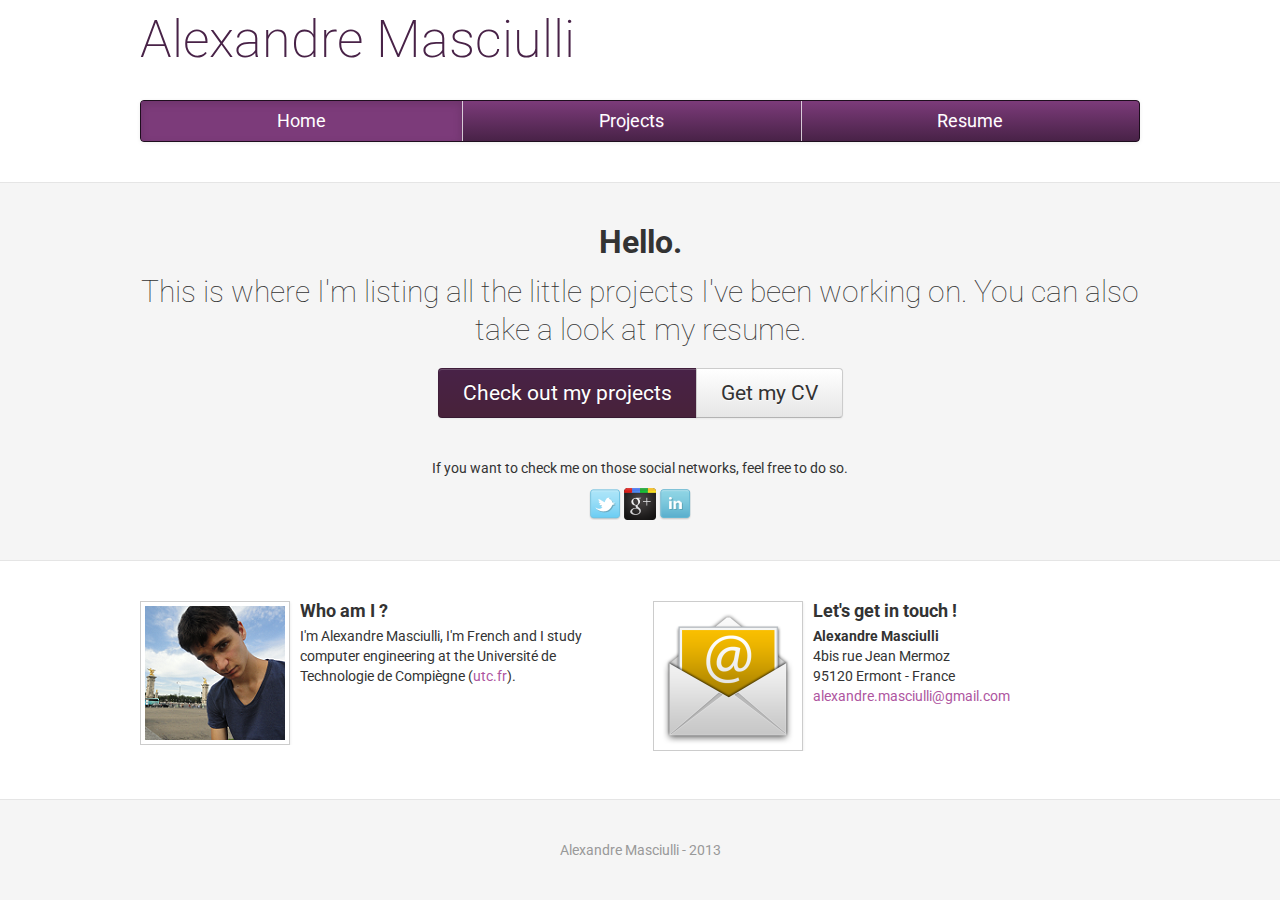
<file: index.html>
<!DOCTYPE html>
<html lang="en">
	<head>
		<meta charset="utf-8">
		<title>Alexandre Masciulli</title>
		<meta name="viewport" content="width=device-width, initial-scale=1.0">
		<meta name="description" content="Personal website">
		<meta name="author" content="Alexandre Masciulli">
		<link rel="stylesheet" href="http://fonts.googleapis.com/css?family=Roboto:regular,medium,thin,italic,mediumitalic,bold" title="roboto"/>

		<!-- Le styles -->
		<link href="assets/css/bootstrap.css" rel="stylesheet">
		<link href="assets/css/bootstrap-responsive.css" rel="stylesheet">
		<link href="./style.css" rel="stylesheet">

		<!-- HTML5 shim, for IE6-8 support of HTML5 elements -->
		<!--[if lt IE 9]>
			<script src="assets/js/html5shiv.js"></script>
		<![endif]-->

		<!-- Fav and touch icons -->
<!-- 		<link rel="apple-touch-icon-precomposed" sizes="144x144" href="assets/ico/apple-touch-icon-144-precomposed.png">
		<link rel="apple-touch-icon-precomposed" sizes="114x114" href="assets/ico/apple-touch-icon-114-precomposed.png">
		<link rel="apple-touch-icon-precomposed" sizes="72x72" href="assets/ico/apple-touch-icon-72-precomposed.png">
		<link rel="apple-touch-icon-precomposed" href="assets/ico/apple-touch-icon-57-precomposed.png"> -->
		<link rel="shortcut icon" href="./img/favicon.png">
	</head>

	<body>
		<div id="wrap">
			<div class="container">
				<div class="masthead">
					<h1>Alexandre Masciulli</h1>
					<div class="navbar">
						<div class="navbar-inner">
							<div class="container">
								<ul class="nav">
									<li class="active"><a href="./">Home</a></li>
									<li><a href="./projects">Projects</a></li>
									<li><a href="./alexandremasciulli.pdf">Resume</a></li>
								</ul>
							</div>
						</div>
					</div><!-- /.navbar -->
				</div>
			</div>
			<!-- Jumbotron -->
			<header class="jumbotron">
				<div class="container">
					<h2>Hello.</h2>
					<p class="lead">This is where I'm listing all the little projects I've been working on. You can also take a look at my resume.</p>
					<div class="btn-group">
						<a class="btn btn-primary" href="./?p=projects">Check out my projects</a>
						<a class="btn" href="./alexandremasciulli.pdf">Get my CV</a>
					</div>
					<div class="networks">
						<p>If you want to check me on those social networks, feel free to do so.</p>
							<a href="https://twitter.com/#!/amasciul"><img src="./img/twitter.png" alt="Twitter" /></a>
							<a href="https://plus.google.com/108832724156457541867"><img src="./img/plus.png" alt="Google Plus" /></a>
							<a href="http://www.linkedin.com/pub/alexandre-masciulli/51/567/b00"><img src="./img/linkedin.png" alt="LinkedIn" /></a>
						</p>
					</div>
				</div>
			</header>
			<div class="container">
				<div class="row-fluid">
					<div class="span6">
						<div class="media">
							<a class="pull-left" href="#">
								<img class="media-object img-polaroid" src="./img/photo.png">
							</a>
							<div class="media-body">
								<h4 class="media-heading">Who am I ?</h4>
							</div>
							<p>
								I'm Alexandre Masciulli, I'm French and I study computer engineering at the Université de Technologie de Compiègne (<a href="http://www.utc.fr">utc.fr</a>).
							</p>
						</div>
					</div>
					<div class="span6">
						<div class="media">
							<a class="pull-left" href="mailto:alexandre.masciulli@gmail.com">
								<img class="media-object img-polaroid" src="./img/letter.png">
							</a>
							<div class="media-body">
								<h4 class="media-heading">Let's get in touch !</h4>
							</div>
							<address>
							  <strong>Alexandre Masciulli</strong><br>
							  4bis rue Jean Mermoz<br>
							  95120 Ermont - France<br>
							  <a href="mailto:alexandre.masciulli@gmail.com">alexandre.masciulli@gmail.com</a>
							</address>
						</div>
					</div>
				</div>
			</div> <!-- /container -->
			<div id="push"></div>
		</div>
		<div id="footer">
		    <div class="container">
		    	<p class="muted credit">Alexandre Masciulli - 2013</p>
			</div>
		</div>
		<!-- Le javascript
		================================================== -->
		<!-- Placed at the end of the document so the pages load faster -->
		<script src="assets/js/jquery.js"></script>
		<script src="assets/js/bootstrap-transition.js"></script>
		<script src="assets/js/bootstrap-alert.js"></script>
		<script src="assets/js/bootstrap-modal.js"></script>
		<script src="assets/js/bootstrap-dropdown.js"></script>
		<script src="assets/js/bootstrap-scrollspy.js"></script>
		<script src="assets/js/bootstrap-tab.js"></script>
		<script src="assets/js/bootstrap-tooltip.js"></script>
		<script src="assets/js/bootstrap-popover.js"></script>
		<script src="assets/js/bootstrap-button.js"></script>
		<script src="assets/js/bootstrap-collapse.js"></script>
		<script src="assets/js/bootstrap-carousel.js"></script>
		<script src="assets/js/bootstrap-typeahead.js"></script>

	</body>
</html>
</file>
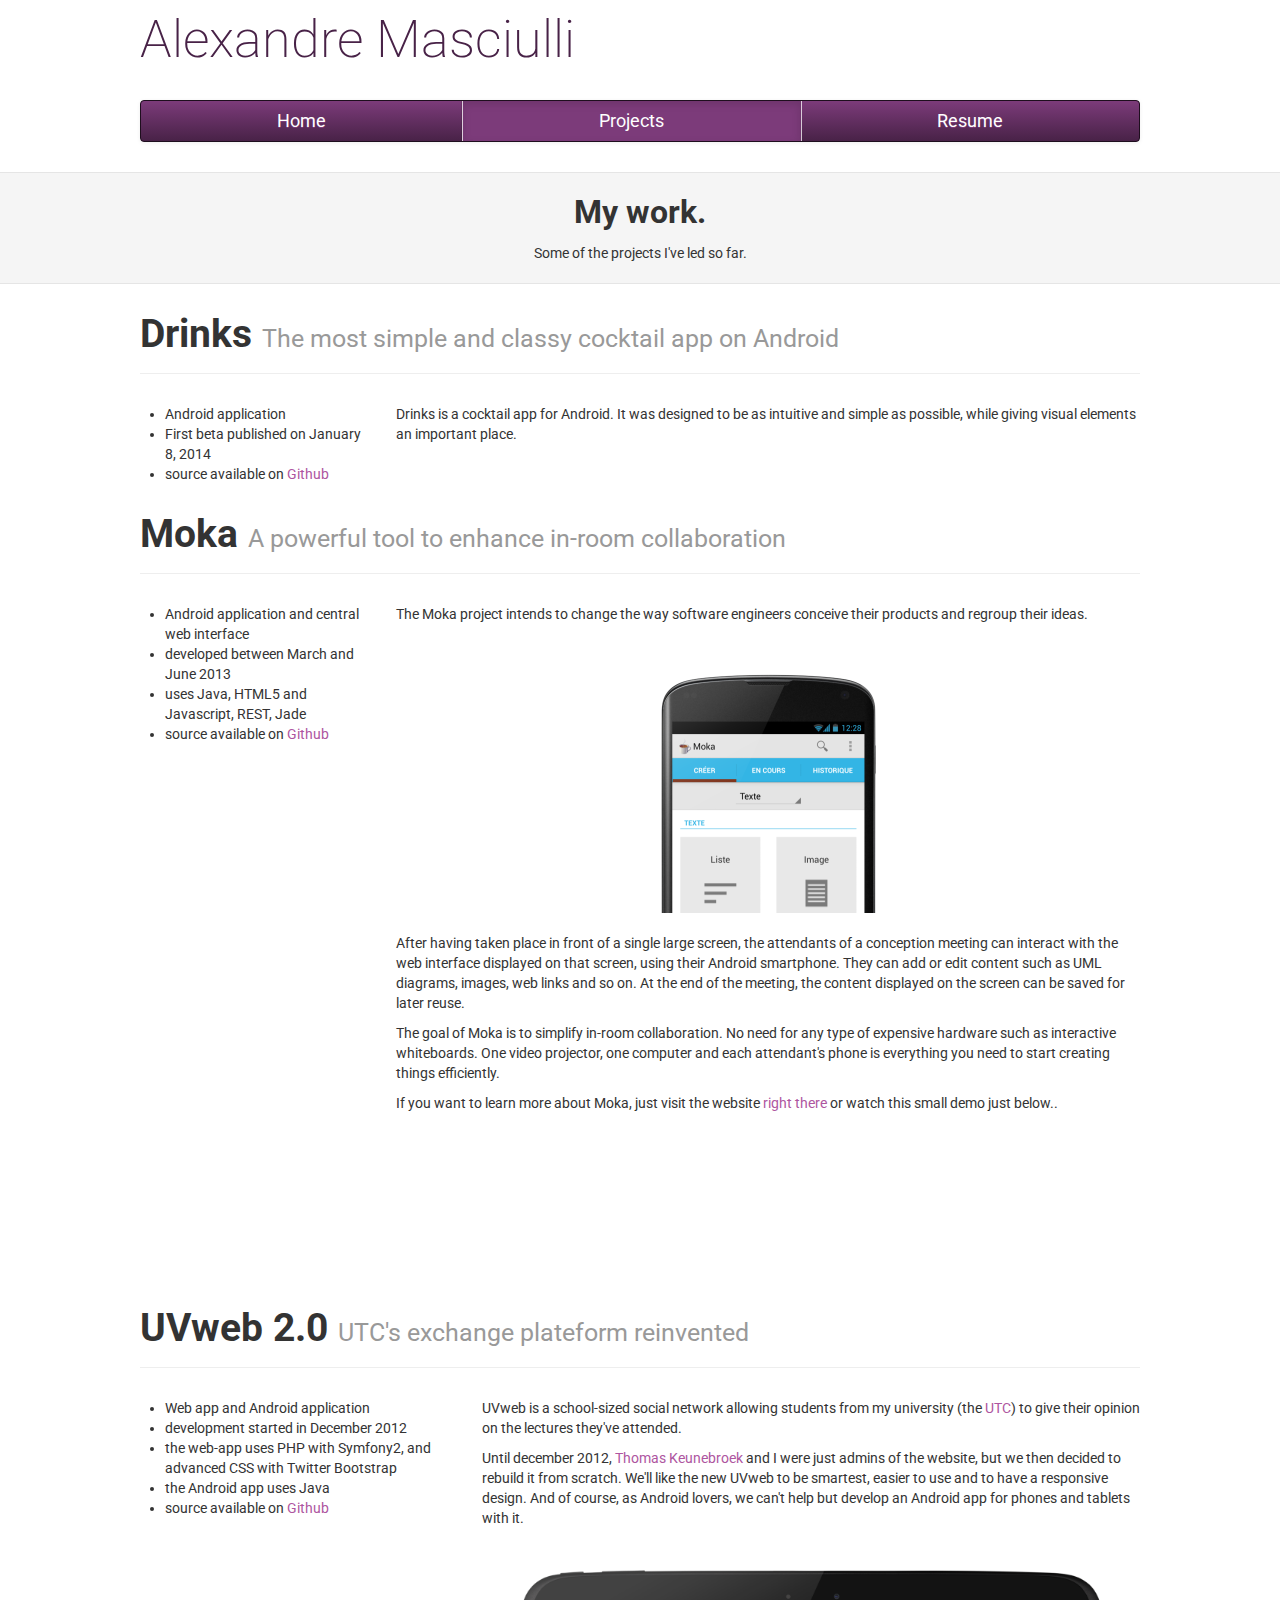
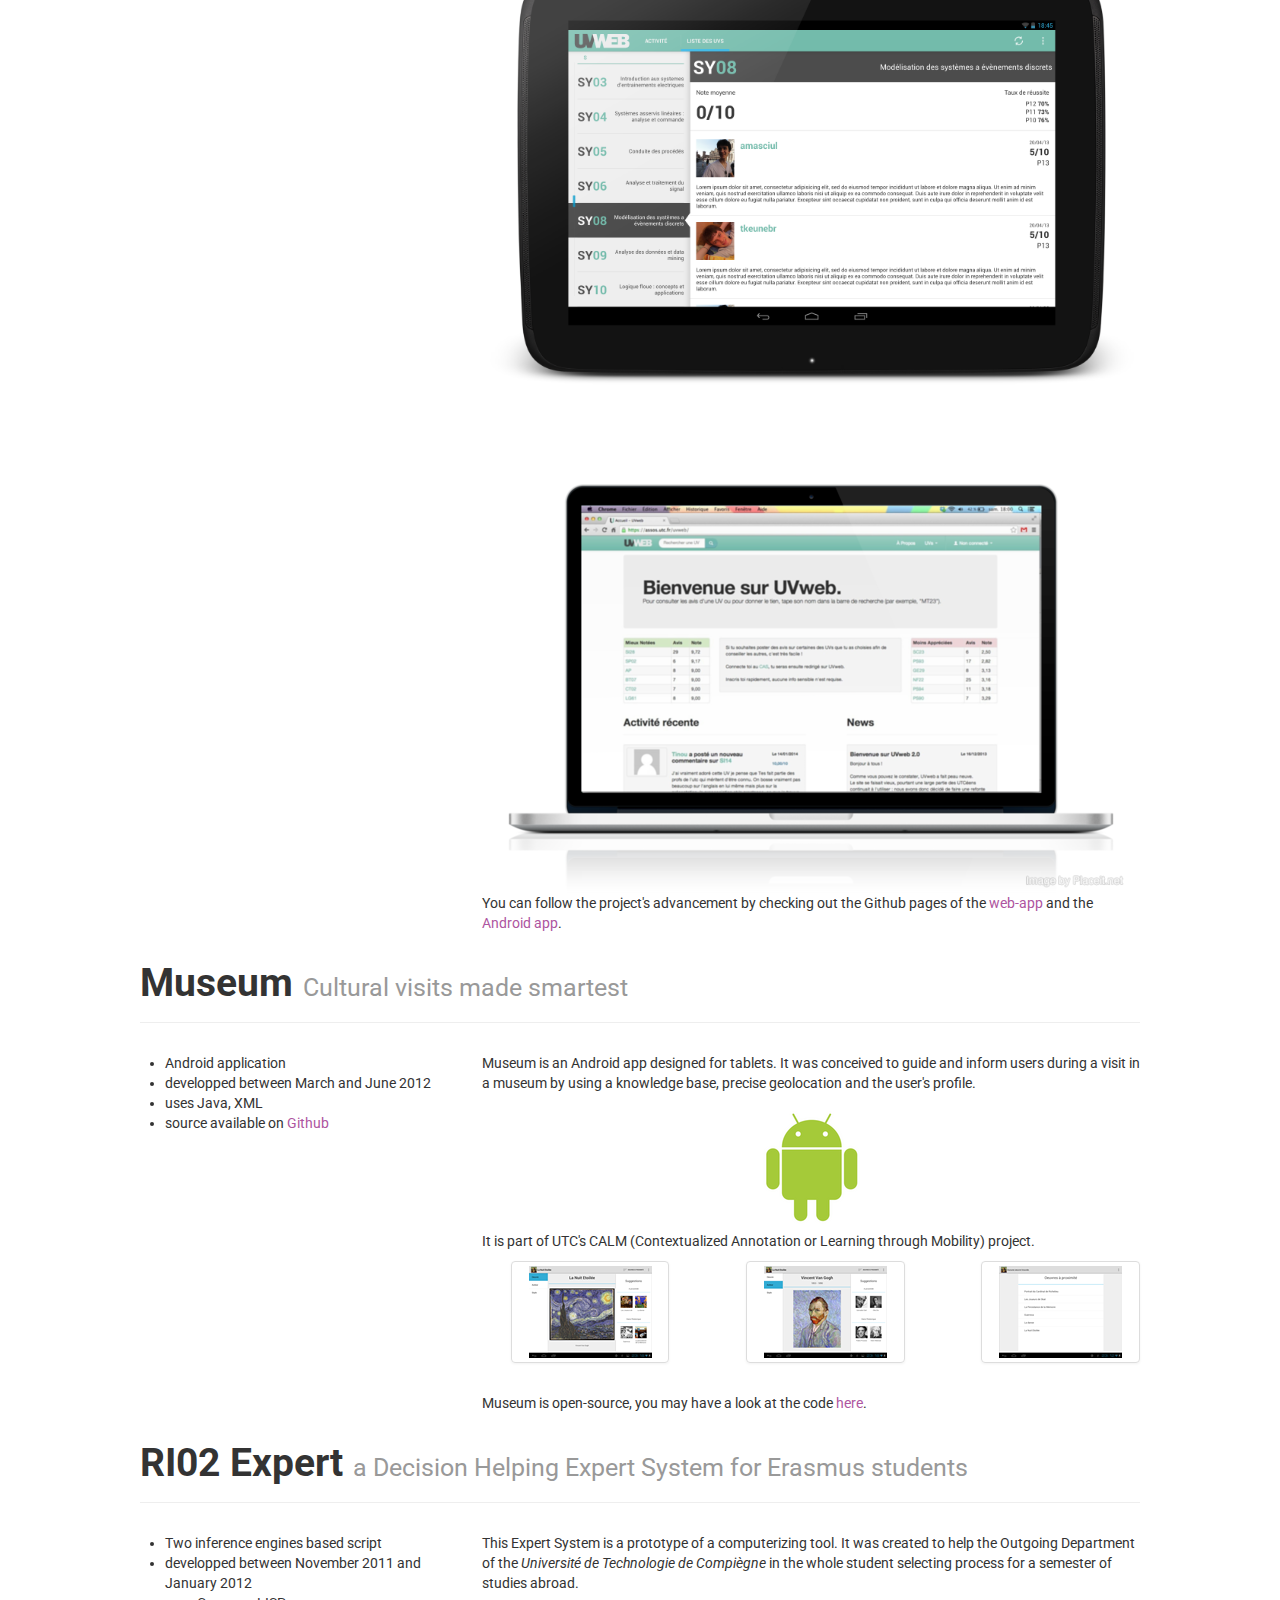
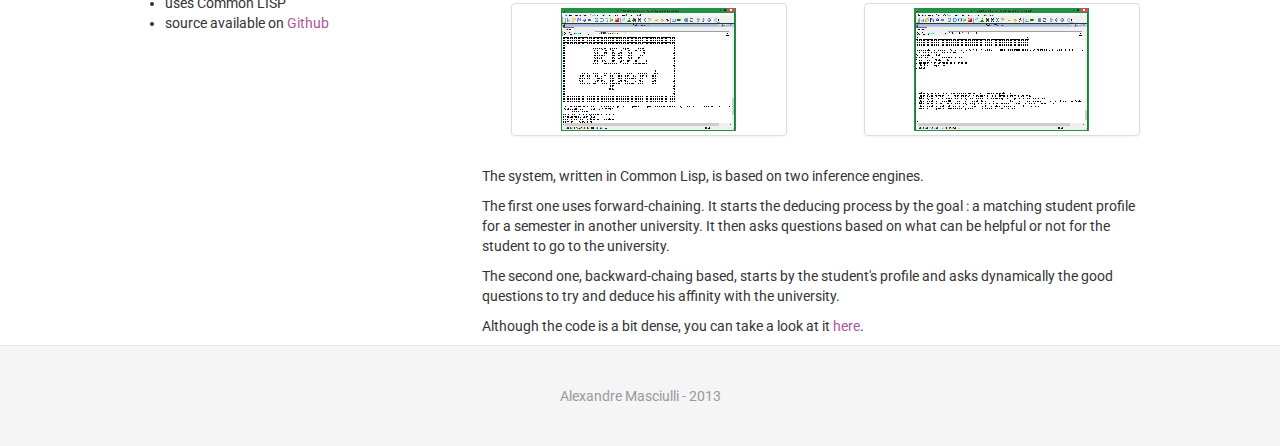
<file: projects/index.html>
<!DOCTYPE html>
<html lang="en">
	<head>
		<meta charset="utf-8">
		<title>Alexandre Masciulli</title>
		<meta name="viewport" content="width=device-width, initial-scale=1.0">
		<meta name="description" content="Personal website">
		<meta name="author" content="Alexandre Masciulli">
		<link rel="stylesheet" href="http://fonts.googleapis.com/css?family=Roboto:regular,medium,thin,italic,mediumitalic,bold" title="roboto"/>

		<!-- Le styles -->
		<link href="../assets/css/bootstrap.css" rel="stylesheet">
		<link href="../assets/css/bootstrap-responsive.css" rel="stylesheet">
		<link href="../style.css" rel="stylesheet">

		<!-- HTML5 shim, for IE6-8 support of HTML5 elements -->
		<!--[if lt IE 9]>
			<script src="assets/js/html5shiv.js"></script>
		<![endif]-->

		<!-- Fav and touch icons -->
<!-- 		<link rel="apple-touch-icon-precomposed" sizes="144x144" href="assets/ico/apple-touch-icon-144-precomposed.png">
		<link rel="apple-touch-icon-precomposed" sizes="114x114" href="assets/ico/apple-touch-icon-114-precomposed.png">
		<link rel="apple-touch-icon-precomposed" sizes="72x72" href="assets/ico/apple-touch-icon-72-precomposed.png">
		<link rel="apple-touch-icon-precomposed" href="assets/ico/apple-touch-icon-57-precomposed.png"> -->
		<link rel="shortcut icon" href="../img/favicon.png">
	</head>

	<body>
		<div id="wrap">
			<div class="container">
				<div class="masthead">
					<h1>Alexandre Masciulli</h1>
					<div class="navbar">
						<div class="navbar-inner">
							<div class="container">
								<ul class="nav">
									<li><a href="../">Home</a></li>
									<li class="active"><a href="../projects">Projects</a></li>
									<li><a href="../resume">Resume</a></li>
								</ul>
							</div>
						</div>
					</div><!-- /.navbar -->
				</div>
			</div>
<header class="jumbotron jumbotron-small">
				<div class="container">
					<h2>My work.</h2>
					<p class="">Some of the projects I've led so far.</p>
				</div>
			</header>
			<div class="container">
				<div class="page-header">
					<h1>Drinks <small>The most simple and classy cocktail app on Android</small></h1>
				</div>
				<div class="row-fluid">
					<div class="span3">
						<ul>
							<li>Android application</li>
							<li>First beta published on January 8, 2014</li>
							<li>source available on <a href="https://github.com/amasciul/Drinks">Github</a></li>
						</ul>
					</div>
					<div class="span9">
						<p>
							Drinks is a cocktail app for Android. It was designed to be as intuitive and simple as possible, while giving visual elements an important place.
						</p>
					</div>
				</div>
			<div class="page-header">
					<h1>Moka <small>A powerful tool to enhance in-room collaboration</small></h1>
				</div>
				<div class="row-fluid">
					<div class="span3">
						<ul>
							<li>Android application and central web interface</li>
							<li>developed between March and June 2013</li>
							<li>uses Java, HTML5 and Javascript, REST, Jade</li>
							<li>source available on <a href="https://github.com/themokaproject">Github</a></li>
						</ul>
					</div>
					<div class="span9">
						<p>
							The Moka project intends to change the way software engineers conceive their products and regroup their ideas.
						</p>
						<div class="text-center">
							<img src="../img/moka.png" />
						</div>
						<br>
						<p>
							After having taken place in front of a single large screen, the attendants of a conception meeting can interact with the web interface displayed on that screen, using their Android smartphone. They can add or edit content such as UML diagrams, images, web links and so on. At the end of the meeting, the content displayed on the screen can be saved for later reuse.
						</p>
						<p>
							The goal of Moka is to simplify in-room collaboration. No need for any type of expensive hardware such as interactive whiteboards. One video projector, one computer and each attendant's phone is everything you need to start creating things efficiently.
						</p>
						<p>
							If you want to learn more about Moka, just visit the website <a href="http://themokaproject.github.io/">right there</a> or watch this small demo just below..
						</p>
						<p class="text-center">
							<iframe src="http://www.youtube.com/embed/tfVMMNW86vo" frameborder="0" allowfullscreen></iframe>
						</p>
					</div>
				</div>
				<div class="page-header">
					<h1>UVweb 2.0 <small>UTC's exchange plateform reinvented</small></h1>
				</div>
				<div class="row-fluid">
					<div class="span4">
						<ul>
							<li>Web app and Android application</li>
							<li>development started in December 2012</li>
							<li>the web-app uses PHP with Symfony2, and advanced CSS with Twitter Bootstrap</li>
							<li>the Android app uses Java</li>
							<li>source available on <a href="https://github.com/uvweb">Github</a></li>		
						</ul>
					</div>
					<div class="span8">
						<p>
							UVweb is a school-sized social network allowing students from my university (the <a href="http://www.utc.fr">UTC</a>) to give their opinion on the lectures they've attended.
						</p>
						<p>
							Until december 2012, <a href="http://thomaskeunebroek.fr">Thomas Keunebroek</a> and I were just admins of the website, but we then decided to rebuild it from scratch. We'll like the new UVweb to be smartest, easier to use and to have a responsive design. And of course, as Android lovers, we can't help but develop an Android app for phones and tablets with it.
						</p>
						<div class="text-center">
							<img src="../img/uvwebn10.png" />
							<img src="../img/uvwebmac.png" />
						</div>
						<p>
							You can follow the project's advancement by checking out the Github pages of the <a href="https://github.com/uvweb/UVweb">web-app</a> and the <a href="https://github.com/uvweb/UVwebForAndroid">Android app</a>.
						</p>
					</div>
				</div>
				<div class="page-header">
					<h1>Museum <small>Cultural visits made smartest</small></h1>
				</div>
				<div class="row-fluid">
					<div class="span4">
						<ul>
							<li>Android application</li>
							<li>developped between March and June 2012</li>
							<li>uses Java, XML</li>
							<li>source available on <a href="https://github.com/amasciul/museum">Github</a></li>		
						</ul>
					</div>
					<div class="span8">
						<p>
							Museum is an Android app designed for tablets. It was conceived to guide and inform users during a visit in a museum by using a knowledge base, precise geolocation and the user's profile.
						</p>
						<div class="text-center">
							<img src="../img/android_logo.png" />
						</div>
						<p>
							It is part of UTC's CALM (Contextualized Annotation or Learning through Mobility) project.
						</p>
						<div class="row">
							<ul class="thumbnails">
								<li class="span3 offset1">
									<a href="../img/museum1.png" class="thumbnail">
										<img src="../img/museummin1.png" alt="screenshot museum">
									</a>
								</li>
								<li class="span3 offset1">
									<a href="../img/museum2.png" class="thumbnail">
									<img src="../img/museummin2.png" alt="screenshot museum">
									</a>
								</li>
								<li class="span3 offset1	">
									<a href="../img/museum3.png" class="thumbnail">
										<img src="../img/museummin3.png" alt="screenshot museum">
									</a>
								</li>
							</ul>
						</div>
						<p>
							Museum is open-source, you may have a look at the code <a href="https://github.com/amasciul/museum">here</a>.
						</p>
					</div>
				</div>
				<div class="page-header">
					<h1>RI02 Expert <small>a Decision Helping Expert System for Erasmus students</small></h1>
				</div>
				<div class="row-fluid">
					<div class="span4">
						<ul>
							<li>Two inference engines based script</li>
							<li>developped between November 2011 and January 2012</li>
							<li>uses Common LISP</li>
							<li>source available on <a href="https://github.com/amasciul/RI02-expert">Github</a></li>
						</ul>
					</div>
					<div class="span8">
						<p>
							This Expert System is a prototype of a computerizing tool. It was created to help the Outgoing Department of the <em>Université de Technologie de Compiègne</em> in the whole student selecting process for a semester of studies abroad.
						</p>
						<div class="row">
							<ul class="thumbnails">
								<li class="span5 offset1">
									<a href="../img/ri021.png" class="thumbnail">
										<img src="../img/ri02min1.png" alt="screenshot expert system">
									</a>
								</li>
								<li class="span5 offset1">
									<a href="../img/ri022.png" class="thumbnail">
									<img src="../img/ri02min2.png" alt="screenshot expert system">
									</a>
								</li>
							</ul>
						</div>
						<p>
							The system, written in Common Lisp, is based on two inference engines.
						</p>
						<p>
							The first one uses forward-chaining. It starts the deducing process by the goal : a matching student profile for a semester in another university. It then asks questions based on what can be helpful or not for the student to go to the university.
						</p>
						<p>
							The second one, backward-chaing based, starts by the student's profile and asks dynamically the good questions to try and deduce his affinity with the university.
						</p>
						<p>
							Although the code is a bit dense, you can take a look at it <a href="https://github.com/amasciul/RI02-expert">here</a>.
						</p>
					</div>
				</div>
			</div> <!-- /container -->
			<div id="push"></div>
		</div>
		<div id="footer">
		    <div class="container">
		    	<p class="muted credit">Alexandre Masciulli - 2013</p>
			</div>
		</div>
		<!-- Le javascript
		================================================== -->
		<!-- Placed at the end of the document so the pages load faster -->
		<script src="../assets/js/jquery.js"></script>
		<script src="../assets/js/bootstrap-transition.js"></script>
		<script src="../assets/js/bootstrap-alert.js"></script>
		<script src="../assets/js/bootstrap-modal.js"></script>
		<script src="../assets/js/bootstrap-dropdown.js"></script>
		<script src="../assets/js/bootstrap-scrollspy.js"></script>
		<script src="../assets/js/bootstrap-tab.js"></script>
		<script src="../assets/js/bootstrap-tooltip.js"></script>
		<script src="../assets/js/bootstrap-popover.js"></script>
		<script src="../assets/js/bootstrap-button.js"></script>
		<script src="../assets/js/bootstrap-collapse.js"></script>
		<script src="../assets/js/bootstrap-carousel.js"></script>
		<script src="../assets/js/bootstrap-typeahead.js"></script>

	</body>
</html>
</file>
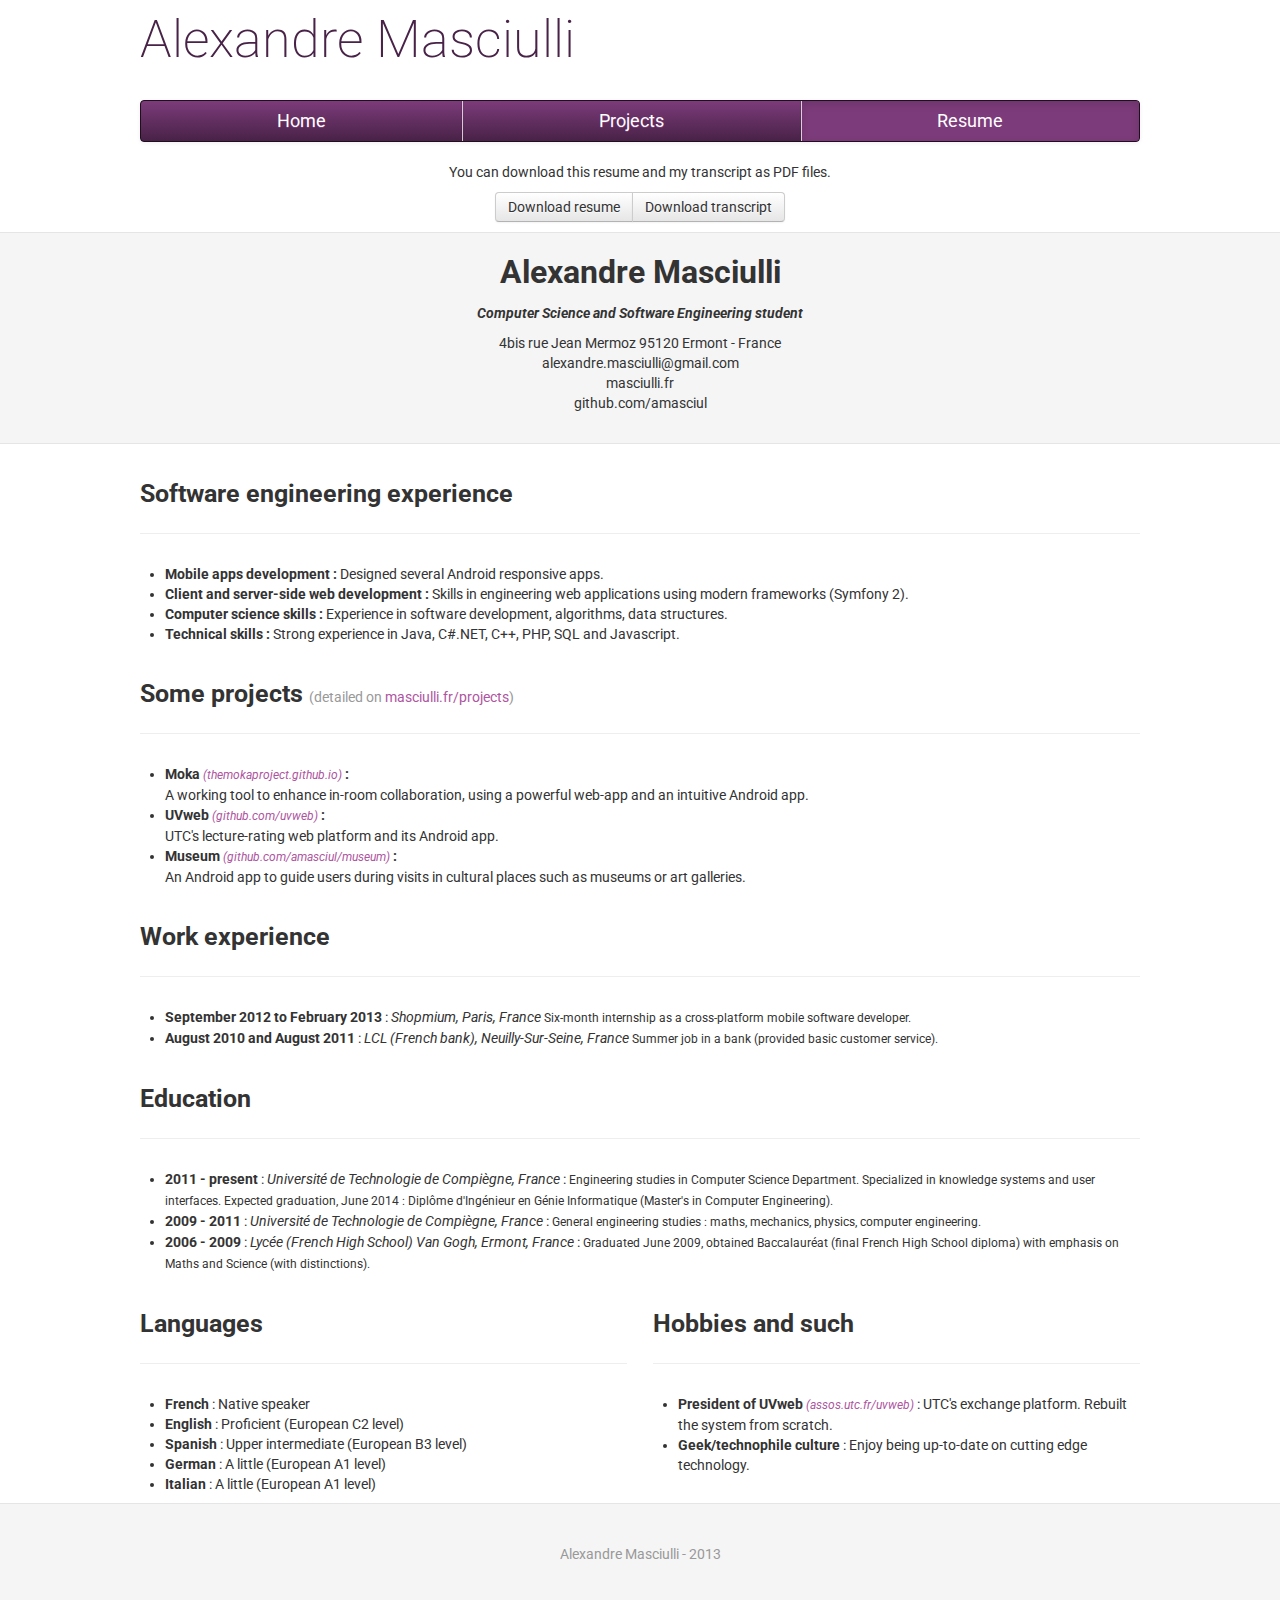
<file: resume/index.html>
<!DOCTYPE html>
<html lang="en">
  <head>
    <meta charset="utf-8">
    <title>Alexandre Masciulli</title>
    <meta name="viewport" content="width=device-width, initial-scale=1.0">
    <meta name="description" content="Personal website">
    <meta name="author" content="Alexandre Masciulli">
    <link rel="stylesheet" href="http://fonts.googleapis.com/css?family=Roboto:regular,medium,thin,italic,mediumitalic,bold" title="roboto"/>

    <!-- Le styles -->
    <link href="../assets/css/bootstrap.css" rel="stylesheet">
    <link href="../assets/css/bootstrap-responsive.css" rel="stylesheet">
    <link href="../style.css" rel="stylesheet">

    <!-- HTML5 shim, for IE6-8 support of HTML5 elements -->
    <!--[if lt IE 9]>
    	<script src="assets/js/html5shiv.js"></script>
    <![endif]-->
    <link rel="shortcut icon" href="../img/favicon.png">
  </head>

	<body>
		<div id="wrap">
			<div class="container">
				<div class="masthead">
					<h1>Alexandre Masciulli</h1>
					<div class="navbar">
						<div class="navbar-inner">
							<div class="container">
								<ul class="nav">
									<li><a href="../">Home</a></li>
									<li><a href="../projects">Projects</a></li>
									<li class="active"><a href="../resume">Resume</a></li>
								</ul>
							</div>
						</div>
					</div><!-- /.navbar -->
				</div>
			</div>
			<div class="container">
				<center>
					<p>You can download this resume and my transcript as PDF files.</p>
					<div class="index-buttons btn-group">
						<a class="btn" href="./alexandremasciulli-resume.pdf">Download resume</a>
						<a class="btn" href="./alexandremasciulli-transcript.pdf">Download transcript</a>
					</div>
				</center>
			</div>
            <header class="jumbotron jumbotron-small">
				<div class="container">
					<h2>Alexandre Masciulli</h2>
					<h5><em>Computer Science and Software Engineering student</em></h5>
					<address>
				      4bis rue Jean Mermoz 95120 Ermont - France<br>
				      alexandre.masciulli@gmail.com<br>
				      masciulli.fr<br>
				      github.com/amasciul<br>
				    </address>
				</div>
			</header>
			<div class="container">
			<div class="page-header">
			  <h3>Software engineering experience</h3>
			</div>
			<div class="row-fluid">
			  <ul>
			    <li>
			      <strong>Mobile apps development : </strong>Designed several Android responsive apps.
			    </li>
			    <li>
			      <strong>Client and server-side web development : </strong>Skills in engineering web applications using modern frameworks (Symfony 2).
			    </li>
			    <li>
			      <strong>Computer science skills : </strong>Experience in software development, algorithms, data structures.
			    </li>
			    <li>
			      <strong>Technical skills : </strong>Strong experience in Java, C#.NET, C++, PHP, SQL and Javascript.
			    </li>
			  </ul>
			</div>
			<div class="page-header">
			  <h3>Some projects <small>(detailed on <a href="http://masciulli.fr/projects">masciulli.fr/projects</a>)</small></h3>
			</div>
			<div class="row-fluid">
			  <ul>
			    <li>
			      <strong>Moka </strong><small><em><a href="http://themokaproject.github.io">(themokaproject.github.io)</a></em></small><strong> :</strong><br>
			      A working tool to enhance in-room collaboration, using a powerful web-app and an intuitive Android app.
			    </li>
			    <li>
			      <strong>UVweb </strong><small><em><a href="http://github.com/uvweb">(github.com/uvweb)</a></em></small><strong> :</strong><br>
			      UTC's lecture-rating web platform and its Android app.
			    </li>
			    <li>
			      <strong>Museum </strong><small><em><a href="http://github.com/amasciul/museum">(github.com/amasciul/museum)</a></em></small><strong> :</strong><br>
			      An Android app to guide users during visits in cultural places such as museums or art galleries.
			    </li>
			  </ul>
			</div>
			<div class="row-fluid">
			  <div class="page-header">
			    <h3>Work experience</h3>
			  </div>
			  <ul>
			    <li>
			      <strong>September 2012 to February 2013</strong> : <em>Shopmium, Paris, France</em>
			      <small>Six-month internship as a cross-platform mobile software developer.</small>
			    </li>
			    <li>
			      <strong>August 2010 and August 2011</strong> : <em>LCL (French bank), Neuilly-Sur-Seine, France</em>
			      <small>Summer job in a bank (provided basic customer service).</small>
			    </li>
			  </ul>
			</div>
			<div class="row-fluid">
			  <div class="page-header">
			    <h3>Education</h3>
			  </div>
			  <ul>
			    <li>
			      <strong>2011 - present</strong> : <em>Université de Technologie de Compiègne, France</em> :
			      <small>Engineering studies in Computer Science Department. Specialized in knowledge systems and user interfaces.
			      Expected graduation, June 2014 :  Diplôme d'Ingénieur en Génie Informatique (Master's in Computer Engineering).</small>
			    </li>
			    <li>
			      <strong>2009 - 2011</strong> : <em>Université de Technologie de Compiègne, France</em> :
			      <small>General engineering studies : maths, mechanics, physics, computer engineering.</small>
			    </li>
			    <li>
			      <strong>2006 - 2009</strong> : <em>Lycée (French High School) Van Gogh, Ermont, France</em> :
			      <small>Graduated June 2009, obtained Baccalauréat (final French High School diploma) with emphasis on Maths and Science (with distinctions).</small>
			    </li>
			  </ul>
			</div>
			<div class="row-fluid">
			  <div class="span6">
			    <div class="page-header">
			      <h3>Languages</h3>
			    </div>
			    <ul>
			      <li>
			        <strong>French</strong> : Native speaker
			      </li>
			      <li>
			        <strong>English</strong> : Proficient (European C2 level)
			      </li>
			      <li>
			        <strong>Spanish</strong> : Upper intermediate (European B3 level)
			      </li>
			      <li>
			        <strong>German</strong> : A little (European A1 level)
			      </li>
			      <li>
			        <strong>Italian</strong> : A little (European A1 level)
			      </li>
			    </ul>
			  </div>
			  <div class="span6">
			    <div class="page-header">
			      <h3>Hobbies and such</h3>
			    </div> 
			    <ul>
			      <li>
			        <strong>President of UVweb</strong> <small><em><a href="http://assos.utc.fr/uvweb">(assos.utc.fr/uvweb)</a></em></small> : UTC's exchange platform. Rebuilt the system from scratch.
			      </li>
			      <li>
			        <strong>Geek/technophile culture</strong> : Enjoy being up-to-date on cutting edge technology.
			      </li>
			    </ul>        
			  </div>
			</div>
			</div> <!-- /container -->
			<div id="push"></div>
		</div>
		<div id="footer">
		    <div class="container">
		    	<p class="muted credit">Alexandre Masciulli - 2013</p>
			</div>
		</div>
		<!-- Le javascript
		================================================== -->
		<!-- Placed at the end of the document so the pages load faster -->
		<script src="../assets/js/jquery.js"></script>
		<script src="../assets/js/bootstrap-transition.js"></script>
		<script src="../assets/js/bootstrap-alert.js"></script>
		<script src="../assets/js/bootstrap-modal.js"></script>
		<script src="../assets/js/bootstrap-dropdown.js"></script>
		<script src="../assets/js/bootstrap-scrollspy.js"></script>
		<script src="../assets/js/bootstrap-tab.js"></script>
		<script src="../assets/js/bootstrap-tooltip.js"></script>
		<script src="../assets/js/bootstrap-popover.js"></script>
		<script src="../assets/js/bootstrap-button.js"></script>
		<script src="../assets/js/bootstrap-collapse.js"></script>
		<script src="../assets/js/bootstrap-carousel.js"></script>
		<script src="../assets/js/bootstrap-typeahead.js"></script>

	</body>
</html>
</file>
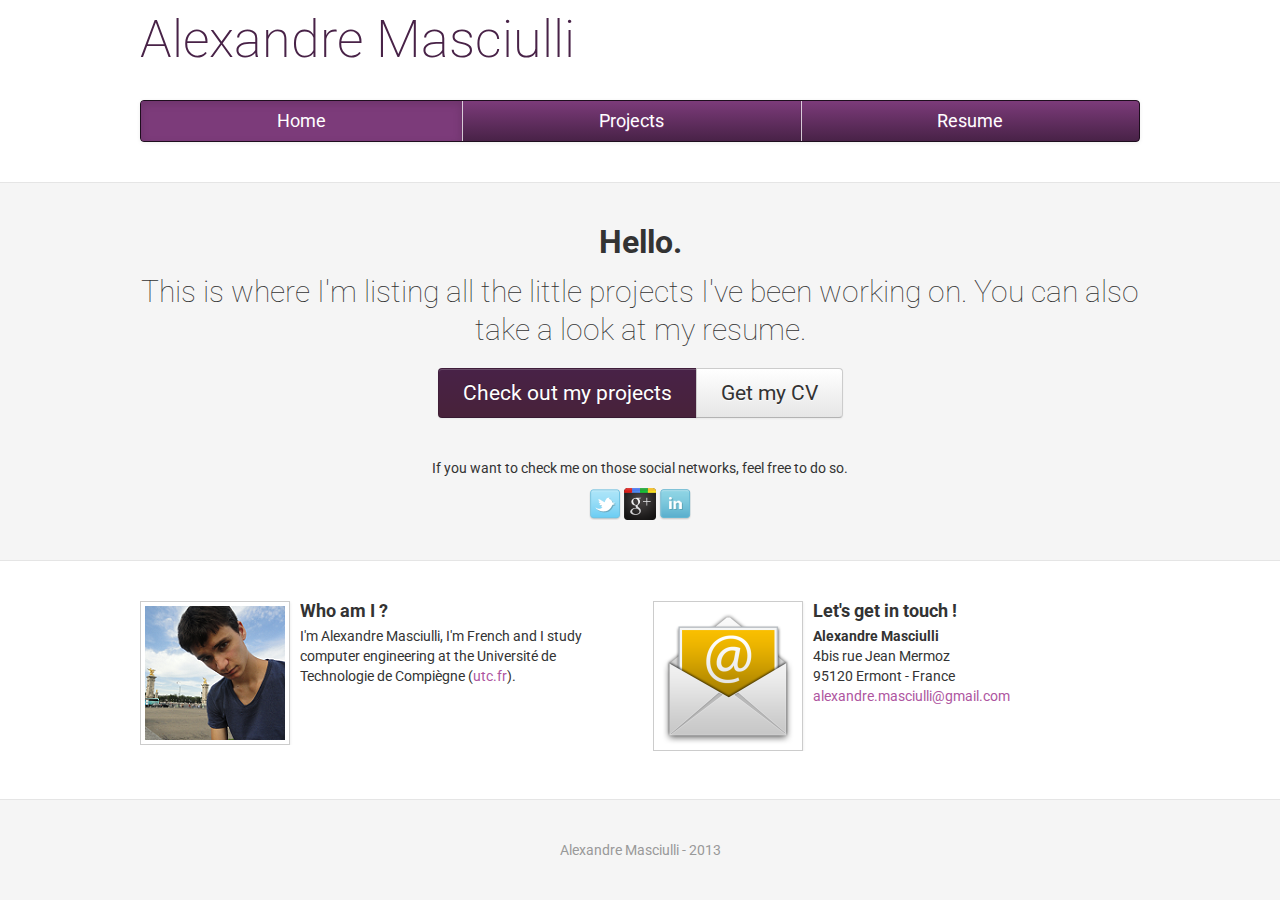
<file: home.html>
<!DOCTYPE html>
<html lang="en">
	<head>
		<meta charset="utf-8">
		<title>Alexandre Masciulli</title>
		<meta name="viewport" content="width=device-width, initial-scale=1.0">
		<meta name="description" content="Personal website">
		<meta name="author" content="Alexandre Masciulli">
		<link rel="stylesheet" href="http://fonts.googleapis.com/css?family=Roboto:regular,medium,thin,italic,mediumitalic,bold" title="roboto"/>

		<!-- Le styles -->
		<link href="assets/css/bootstrap.css" rel="stylesheet">
		<link href="assets/css/bootstrap-responsive.css" rel="stylesheet">
		<link href="./style.css" rel="stylesheet">

		<!-- HTML5 shim, for IE6-8 support of HTML5 elements -->
		<!--[if lt IE 9]>
			<script src="assets/js/html5shiv.js"></script>
		<![endif]-->

		<!-- Fav and touch icons -->
<!-- 		<link rel="apple-touch-icon-precomposed" sizes="144x144" href="assets/ico/apple-touch-icon-144-precomposed.png">
		<link rel="apple-touch-icon-precomposed" sizes="114x114" href="assets/ico/apple-touch-icon-114-precomposed.png">
		<link rel="apple-touch-icon-precomposed" sizes="72x72" href="assets/ico/apple-touch-icon-72-precomposed.png">
		<link rel="apple-touch-icon-precomposed" href="assets/ico/apple-touch-icon-57-precomposed.png"> -->
		<link rel="shortcut icon" href="./img/favicon.png">
	</head>

	<body>
		<div id="wrap">
			<div class="container">
				<div class="masthead">
					<h1>Alexandre Masciulli</h1>
					<div class="navbar">
						<div class="navbar-inner">
							<div class="container">
								<ul class="nav">
									<li class="active"><a href="./">Home</a></li>
									<li><a href="./?p=projects">Projects</a></li>
									<li><a href="./alexandremasciulli.pdf">Resume</a></li>
								</ul>
							</div>
						</div>
					</div><!-- /.navbar -->
				</div>
			</div>
				<!-- Jumbotron -->
				<header class="jumbotron">
					<div class="container">
						<h2>Hello.</h2>
						<p class="lead">This is where I'm listing all the little projects I've been working on. You can also take a look at my resume.</p>
						<div class="btn-group">
							<a class="btn btn-primary" href="./projects.html">Check out my projects</a>
							<a class="btn" href="./alexandremasciulli.pdf">Get my CV</a>
						</div>
						<div class="networks">
							<p>If you want to check me on those social networks, feel free to do so.</p>
								<a href="https://twitter.com/#!/amasciul"><img src="./img/twitter.png" alt="Twitter" /></a>
								<a href="https://plus.google.com/108832724156457541867"><img src="./img/plus.png" alt="Google Plus" /></a>
								<a href="http://www.linkedin.com/pub/alexandre-masciulli/51/567/b00"><img src="./img/linkedin.png" alt="LinkedIn" /></a>
							</p>
						</div>
					</div>
				</header>
			<div class="container">
				<div class="row-fluid">
					<div class="span6">
						<div class="media">
							<a class="pull-left" href="#">
								<img class="media-object img-polaroid" src="./img/photo.png">
							</a>
							<div class="media-body">
								<h4 class="media-heading">Who am I ?</h4>
							</div>
							<p>
								I'm Alexandre Masciulli, I'm French and I study computer engineering at the Université de Technologie de Compiègne (<a href="http://www.utc.fr">utc.fr</a>).
							</p>
						</div>
					</div>
					<div class="span6">
						<div class="media">
							<a class="pull-left" href="mailto:alexandre.masciulli@gmail.com">
								<img class="media-object img-polaroid" src="./img/letter.png">
							</a>
							<div class="media-body">
								<h4 class="media-heading">Let's get in touch !</h4>
							</div>
							<address>
							  <strong>Alexandre Masciulli</strong><br>
							  4bis rue Jean Mermoz<br>
							  95120 Ermont - France<br>
							  <a href="mailto:alexandre.masciulli@gmail.com">alexandre.masciulli@gmail.com</a>
							</address>
						</div>
					</div>
				</div>
			</div> <!-- /container -->
			<div id="push"></div>
		</div>
		<div id="footer">
		    <div class="container">
		    	<p class="muted credit">Alexandre Masciulli - 2013</p>
			</div>
		</div>
		<!-- Le javascript
		================================================== -->
		<!-- Placed at the end of the document so the pages load faster -->
		<script src="assets/js/jquery.js"></script>
		<script src="assets/js/bootstrap-transition.js"></script>
		<script src="assets/js/bootstrap-alert.js"></script>
		<script src="assets/js/bootstrap-modal.js"></script>
		<script src="assets/js/bootstrap-dropdown.js"></script>
		<script src="assets/js/bootstrap-scrollspy.js"></script>
		<script src="assets/js/bootstrap-tab.js"></script>
		<script src="assets/js/bootstrap-tooltip.js"></script>
		<script src="assets/js/bootstrap-popover.js"></script>
		<script src="assets/js/bootstrap-button.js"></script>
		<script src="assets/js/bootstrap-collapse.js"></script>
		<script src="assets/js/bootstrap-carousel.js"></script>
		<script src="assets/js/bootstrap-typeahead.js"></script>

	</body>
</html>
</file>
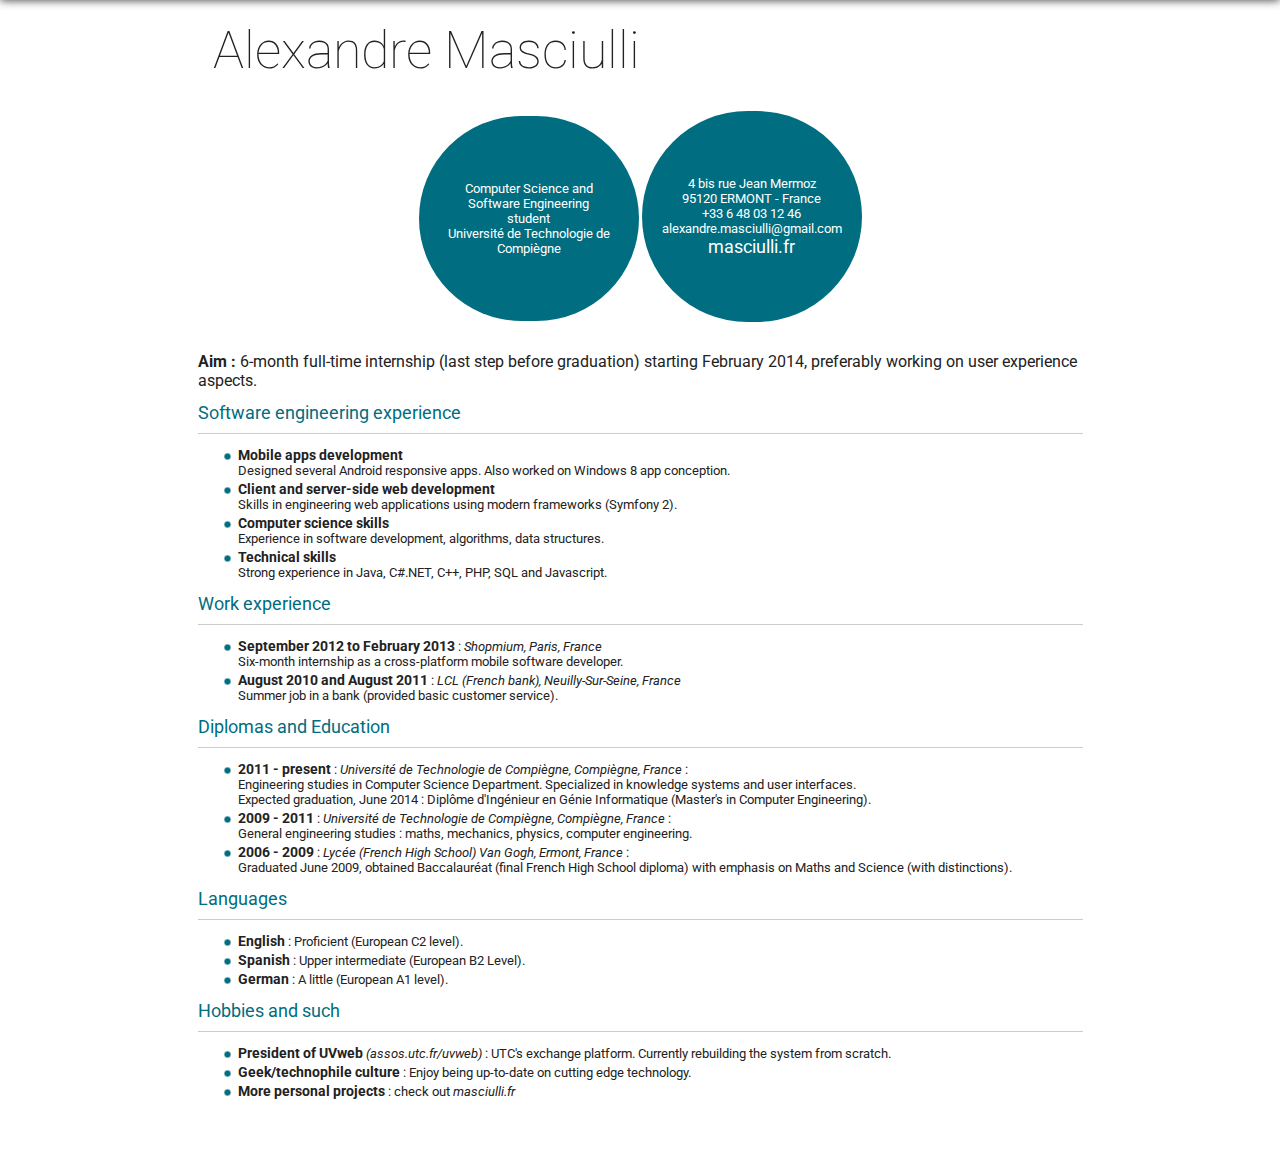
<file: resumepapier.html>
<!DOCTYPE html>
<html lang="en">
	    <head>
        <meta charset="utf-8" />
        <title>Alexandre Masciulli</title>
        <link rel="stylesheet" href="http://fonts.googleapis.com/css?family=Roboto:regular,medium,thin,italic,mediumitalic,bold" title="roboto"/>
        <link href="./designpapier.css" rel="stylesheet">
		<link rel="stylesheet" href="slimbox/css/slimbox.css" type="text/css" media="screen" />
		<link rel="icon" type="image/png" href="img/favicon.png" />

        <!-- Le HTML5 shim, for IE6-8 support of HTML5 elements -->
        <!--[if lt IE 9]>
          <script src="//html5shim.googlecode.com/svn/trunk/html5.js"></script>
        <![endif]-->

    </head>
	
	<body>
		<div id="page">
			<header>
				<div id="maintitle">
					<h1>Alexandre Masciulli</h1>
				</div>
			</header>
			<div id="box">
				<section id="contact">
	<div class="contactbox contactbox-left">
		<ul>
			<li>Computer Science and<br>Software Engineering<br>student</li>
			<li>Université de Technologie de Compiègne</li>
		</ul>
	</div>
	<div class="contactbox">
		<ul>
			<li>4 bis rue Jean Mermoz</li>
			<li>95120 ERMONT - France</li>
			<li>+33 6 48 03 12 46</li>
			<li class="mail">alexandre.masciulli@gmail.com</li>
			<li class="website">masciulli.fr</li>
		</ul>
	</div>
</section>
<section id="aim">
	<strong>Aim : </strong>6-month full-time internship (last step before graduation) starting February 2014, preferably working on user experience aspects.
</section>
<section class="categorie">
	<article class="noaside">
		<h1>Software engineering experience</h1>
		<ul>
			<li>
				<span class="date">Mobile apps development</span>
				<div class="description">Designed several Android responsive apps. Also worked on Windows 8 app conception.</div>
			</li>
			<li>
				<span class="date">Client and server-side web development</span>
				<div class="description">Skills in engineering web applications using modern frameworks (Symfony 2).</div>
			</li>
			<li>
				<span class="date">Computer science skills</span>
				<div class="description">Experience in software development, algorithms, data structures.</div>
			</li>
			<li>
				<span class="date">Technical skills</span>
				<div class="description">Strong experience in Java, C#.NET, C++, PHP, SQL and Javascript.</div>
			</li>
		</ul>
	</article>
</section>
<section class="categorie">
	<article class="noaside">
		<h1>Work experience</h1>
		<ul>
			<li>
				<span class="date">September 2012 to February 2013</span> : <span class="lieu">Shopmium, Paris, France</span>
				<div class="description">Six-month internship as a cross-platform mobile software developer.</div>
			</li>
			<li>
				<span class="date">August 2010 and August 2011</span> : <span class="lieu">LCL (French bank), Neuilly-Sur-Seine, France</span>
				<div class="description">Summer job in a bank (provided basic customer service).</div>
			</li>
		</ul>
	</article>
</section>
<section class="categorie">
	<article class="noaside">
		<h1>Diplomas and Education</h1>
		<ul>
			<li>
				<span class="date">2011 - present</span> : <span class="lieu">Université de Technologie de Compiègne, Compiègne, France</span> :
				<div class="description">Engineering studies in Computer Science Department. Specialized in knowledge systems and user interfaces.</div>
				Expected graduation, June 2014 :  Diplôme d'Ingénieur en Génie Informatique (Master's in Computer Engineering).
			</li>
			<li>
				<span class="date">2009 - 2011</span> : <span class="lieu">Université de Technologie de Compiègne, Compiègne, France</span> :
				<div class="description">General engineering studies : maths, mechanics, physics, computer engineering.</div>
			</li>
			<li>
				<span class="date">2006 - 2009</span> : <span class="lieu">Lycée (French High School) Van Gogh, Ermont, France</span> :
				<div class="description">Graduated June 2009, obtained Baccalauréat (final French High School diploma) with emphasis on Maths and Science (with distinctions).</div>
			</li>
		</ul>
	</article>
</section>
<section class="categorie">
	<article class="noaside">
		<h1>Languages</h1>
		<ul>
			<li>
				<span class="date">English</span> : Proficient (European C2 level).
			</li>
			<li>
				<span class="date">Spanish</span> : Upper intermediate (European B2 Level).
			</li>
			<li>
				<span class="date">German</span> : A little (European A1 level).
			</li>
		</ul>
	</article>
</section>
<section class="categorie">
	<article class="noaside">
		<h1>Hobbies and such</h1>
		<ul>
			<li>
				<span class="date">President of UVweb</span> <span class="lieu">(assos.utc.fr/uvweb)</span> : UTC's exchange platform. Currently rebuilding the system from scratch.
			</li>
			<li>
				<span class="date">Geek/technophile culture</span> : Enjoy being up-to-date on cutting edge technology.
			</li>
						<li>
				<span class="date">More personal projects</span> : check out <span class="lieu">masciulli.fr</span>
			</li>
		</ul>
	</article>
</section>

			</div>
		</div>
	
	</body>
	
</html>
</file>
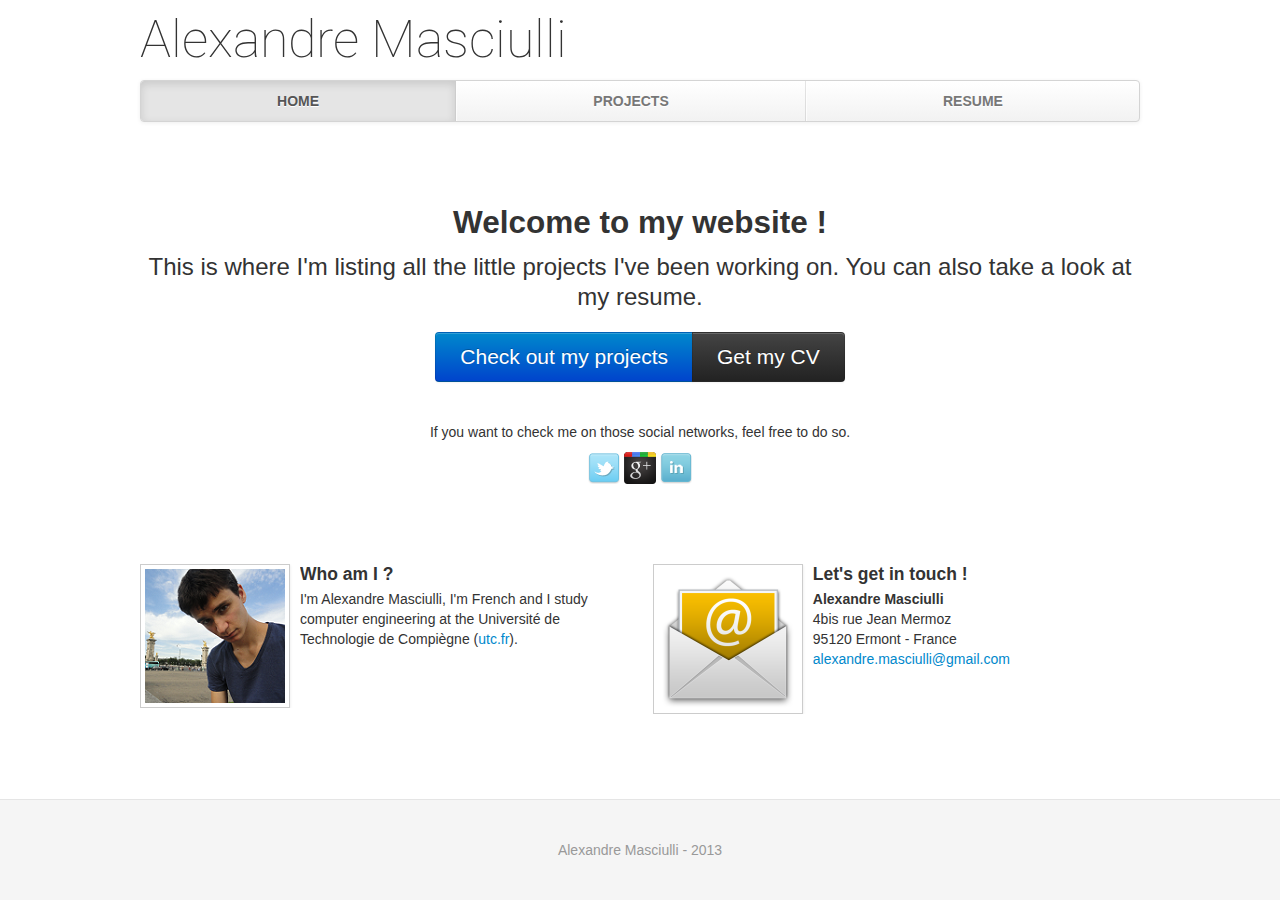
<file: 3/home.html>
<!DOCTYPE html>
<html lang="en">
	<head>
		<meta charset="utf-8">
		<title>Alexandre Masciulli</title>
		<meta name="viewport" content="width=device-width, initial-scale=1.0">
		<meta name="description" content="Personal website">
		<meta name="author" content="Alexandre Masciulli">
		<link rel="stylesheet" href="http://fonts.googleapis.com/css?family=Roboto:regular,medium,thin,italic,mediumitalic,bold" title="roboto"/>

		<!-- Le styles -->
		<link href="assets/css/bootstrap.css" rel="stylesheet">
		<style type="text/css">
			html, body {
				height: 100%;
			}
			body {
			}

			/* Custom container */
			.masthead h1 {
				font-size: 3.7em;
				font-family: Roboto, sans-serif;
				font-weight: 100;
				margin-top:20px;
				margin-bottom: 20px;
			}
			.container {
				margin: 0 auto;
				max-width: 1000px;
			}
			.jumbotron {
				margin: 80px 0;
				text-align: center;
			}
			.jumbotron h1 {
				font-size: 100px;
				line-height: 1;
			}
			.jumbotron .lead {
				font-size: 24px;
				line-height: 1.25;
			}
			.jumbotron .btn {
				font-size: 21px;
				padding: 14px 24px;
			}
			.jumbotron .networks {
				margin-top: 40px;
			}

			/* Customize the navbar links to be fill the entire space of the .navbar */
			.navbar .navbar-inner {
				padding: 0;
			}
			.navbar .nav {
				margin: 0;
				display: table;
				width: 100%;
			}
			.navbar .nav li {
				display: table-cell;
				width: 1%;
				float: none;
			}
			.navbar .nav li a {
				font-weight: bold;
				text-align: center;
				border-left: 1px solid rgba(255,255,255,.75);
				border-right: 1px solid rgba(0,0,0,.1);
			}
			.navbar .nav li:first-child a {
				border-left: 0;
				border-radius: 3px 0 0 3px;
			}
			.navbar .nav li:last-child a {
				border-right: 0;
				border-radius: 0 3px 3px 0;
			}
			#footer {
				text-align: center;
				border-top: 1px solid #e5e5e5;
				background-color: #f5f5f5;
				height:100px;
			}
			#push {
				height:120px;
			}
			#wrap {
				min-height: 100%;
				height: auto !important;
				height: 100%;
				margin: 0 auto -101px;
			}
			.container .credit {
				margin: 40px 0;
			}
			@media (max-width: 767px) {
				#footer {
				  margin-left: -20px;
				  margin-right: -20px;
				  padding-left: 20px;
				  padding-right: 20px;
				}
			}
		</style>
		<link href="assets/css/bootstrap-responsive.css" rel="stylesheet">

		<!-- HTML5 shim, for IE6-8 support of HTML5 elements -->
		<!--[if lt IE 9]>
			<script src="assets/js/html5shiv.js"></script>
		<![endif]-->

		<!-- Fav and touch icons -->
		<link rel="apple-touch-icon-precomposed" sizes="144x144" href="assets/ico/apple-touch-icon-144-precomposed.png">
		<link rel="apple-touch-icon-precomposed" sizes="114x114" href="assets/ico/apple-touch-icon-114-precomposed.png">
		<link rel="apple-touch-icon-precomposed" sizes="72x72" href="assets/ico/apple-touch-icon-72-precomposed.png">
		<link rel="apple-touch-icon-precomposed" href="assets/ico/apple-touch-icon-57-precomposed.png">
		<link rel="shortcut icon" href="assets/ico/favicon.png">
	</head>

	<body>
		<div id="wrap">
			<div class="container">

				<div class="masthead">
					<h1>Alexandre Masciulli</h1>
					<div class="navbar">
						<div class="navbar-inner">
							<div class="container">
								<ul class="nav">
									<li class="active"><a href="#">HOME</a></li>
									<li><a href="#">PROJECTS</a></li>
									<li><a href="#">RESUME</a></li>
								</ul>
							</div>
						</div>
					</div><!-- /.navbar -->
				</div>

				<!-- Jumbotron -->
				<header class="jumbotron">
					<h2>Welcome to my website !</h2>
					<p class="lead">This is where I'm listing all the little projects I've been working on. You can also take a look at my resume.</p>
					<div class="btn-group">
						<button class="btn btn-primary">Check out my projects</button>
						<button class="btn btn-inverse">Get my CV</button>
					</div>
					<div class="networks">
						<p>If you want to check me on those social networks, feel free to do so.</p>
							<a href="https://twitter.com/#!/amasciul"><img src="../img/twitter.png" alt="Twitter" /></a>
							<a href="https://plus.google.com/108832724156457541867"><img src="../img/plus.png" alt="Google Plus" /></a>
							<a href="http://www.linkedin.com/pub/alexandre-masciulli/51/567/b00"><img src="../img/linkedin.png" alt="LinkedIn" /></a>
						</p>
					</div>
				</header>
				<div class="row-fluid">
					<div class="span6">
						<div class="media">
							<a class="pull-left" href="#">
								<img class="media-object img-polaroid" src="../img/photo.png">
							</a>
							<div class="media-body">
								<h4 class="media-heading">Who am I ?</h4>
							</div>
							<p>
								I'm Alexandre Masciulli, I'm French and I study computer engineering at the Université de Technologie de Compiègne (<a href="http://www.utc.fr">utc.fr</a>).
							</p>
						</div>
					</div>
					<div class="span6">
						<div class="media">
							<a class="pull-left" href="mailto:alexandre.masciulli@gmail.com">
								<img class="media-object img-polaroid" src="../img/letter.png">
							</a>
							<div class="media-body">
								<h4 class="media-heading">Let's get in touch !</h4>
							</div>
							<address>
							  <strong>Alexandre Masciulli</strong><br>
							  4bis rue Jean Mermoz<br>
							  95120 Ermont - France<br>
							  <a href="mailto:alexandre.masciulli@gmail.com">alexandre.masciulli@gmail.com</a>
							</address>
						</div>
					</div>
				</div>
			</div> <!-- /container -->
			<div id="push"></div>
		</div>
		<div id="footer">
		    <div class="container">
		    	<p class="muted credit">Alexandre Masciulli - 2013</p>
			</div>
		</div>
		<!-- Le javascript
		================================================== -->
		<!-- Placed at the end of the document so the pages load faster -->
		<script src="assets/js/jquery.js"></script>
		<script src="assets/js/bootstrap-transition.js"></script>
		<script src="assets/js/bootstrap-alert.js"></script>
		<script src="assets/js/bootstrap-modal.js"></script>
		<script src="assets/js/bootstrap-dropdown.js"></script>
		<script src="assets/js/bootstrap-scrollspy.js"></script>
		<script src="assets/js/bootstrap-tab.js"></script>
		<script src="assets/js/bootstrap-tooltip.js"></script>
		<script src="assets/js/bootstrap-popover.js"></script>
		<script src="assets/js/bootstrap-button.js"></script>
		<script src="assets/js/bootstrap-collapse.js"></script>
		<script src="assets/js/bootstrap-carousel.js"></script>
		<script src="assets/js/bootstrap-typeahead.js"></script>

	</body>
</html>
</file>
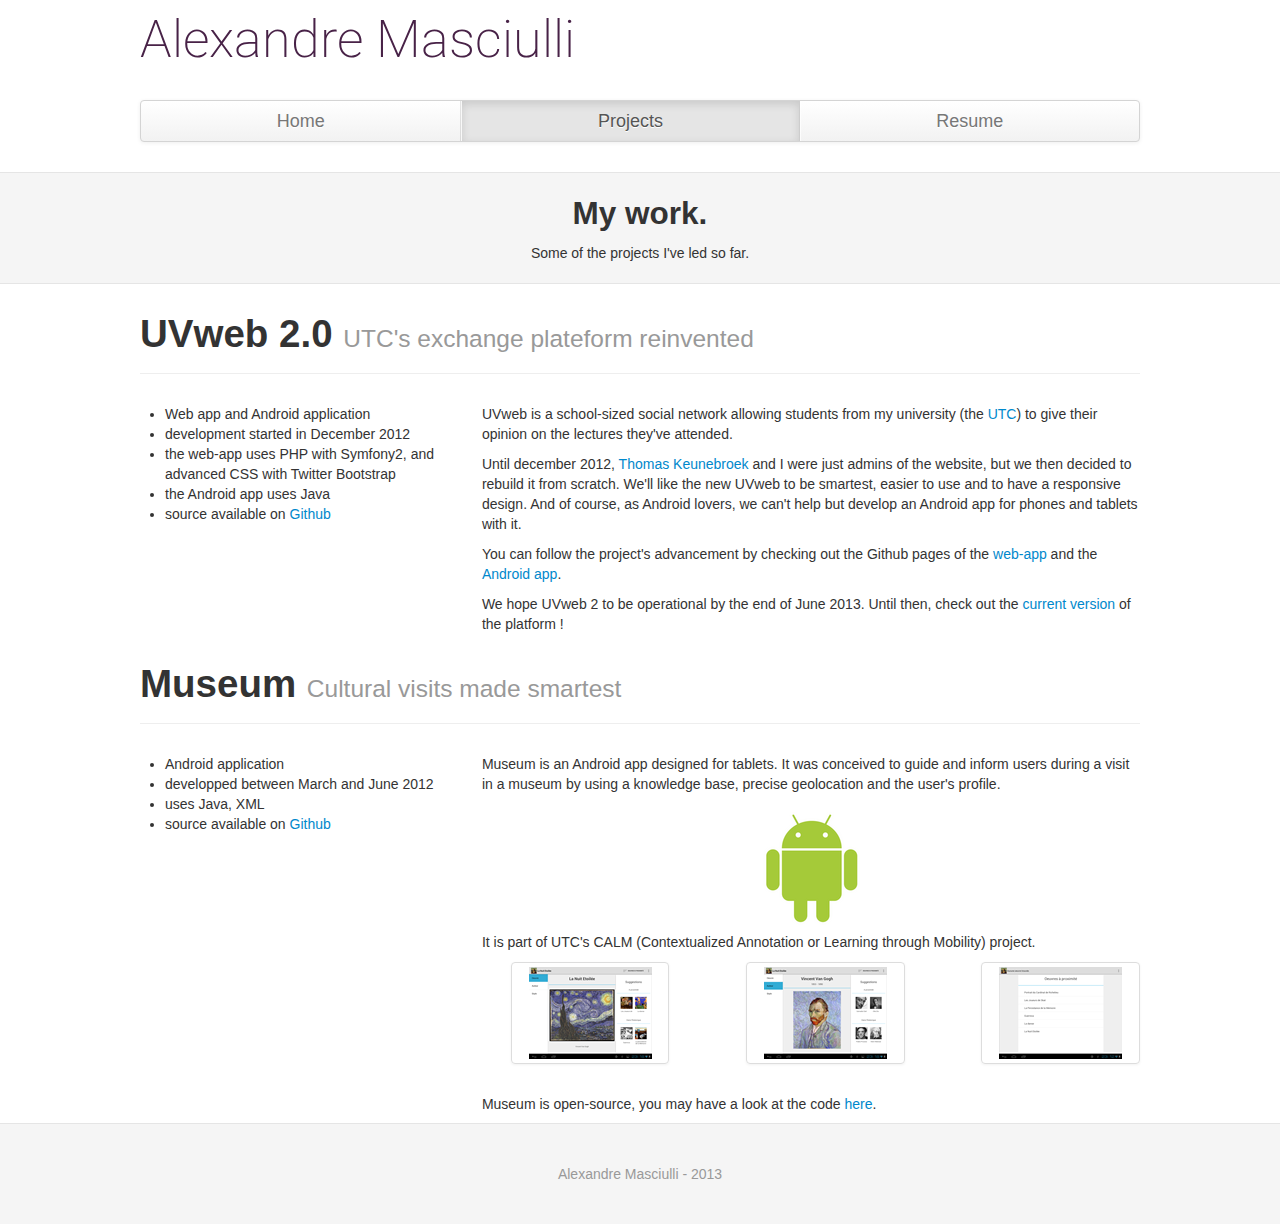
<file: 3/projects.html>
<!DOCTYPE html>
<html lang="en">
	<head>
		<meta charset="utf-8">
		<title>Alexandre Masciulli</title>
		<meta name="viewport" content="width=device-width, initial-scale=1.0">
		<meta name="description" content="Personal website">
		<meta name="author" content="Alexandre Masciulli">
		<link rel="shortcut icon" href="http://masciulli.fr/img/favicon.ico" />
		<link rel="stylesheet" href="http://fonts.googleapis.com/css?family=Roboto:regular,medium,thin,italic,mediumitalic,bold" title="roboto"/>

		<!-- Le styles -->
		<link href="assets/css/bootstrap.css" rel="stylesheet">
		<link href="assets/css/bootstrap-responsive.css" rel="stylesheet">
		<link href="./style.css" rel="stylesheet">

		<!-- HTML5 shim, for IE6-8 support of HTML5 elements -->
		<!--[if lt IE 9]>
			<script src="assets/js/html5shiv.js"></script>
		<![endif]-->

		<!-- Fav and touch icons -->
<!-- 		<link rel="apple-touch-icon-precomposed" sizes="144x144" href="assets/ico/apple-touch-icon-144-precomposed.png">
		<link rel="apple-touch-icon-precomposed" sizes="114x114" href="assets/ico/apple-touch-icon-114-precomposed.png">
		<link rel="apple-touch-icon-precomposed" sizes="72x72" href="assets/ico/apple-touch-icon-72-precomposed.png">
		<link rel="apple-touch-icon-precomposed" href="assets/ico/apple-touch-icon-57-precomposed.png"> -->
		<link rel="shortcut icon" href="../img/3/favicon.png">
	</head>

	<body>
		<div id="wrap">
			<div class="container">
				<div class="masthead">
					<h1>Alexandre Masciulli</h1>
					<div class="navbar">
						<div class="navbar-inner">
							<div class="container">
								<ul class="nav">
									<li><a href="./home.html">Home</a></li>
									<li class="active"><a href="./projects.html">Projects</a></li>
									<li><a href="./resume.html">Resume</a></li>
								</ul>
							</div>
						</div>
					</div><!-- /.navbar -->
				</div>
			</div>
			<header class="jumbotron jumbotron-small">
				<div class="container">
					<h2>My work.</h2>
					<p class="">Some of the projects I've led so far.</p>
				</div>
			</header>
			<div class="container">
				<div class="page-header">
					<h1>UVweb 2.0 <small>UTC's exchange plateform reinvented</small></h1>
				</div>
				<div class="row-fluid">
					<div class="span4">
						<ul>
							<li>Web app and Android application</li>
							<li>development started in December 2012</li>
							<li>the web-app uses PHP with Symfony2, and advanced CSS with Twitter Bootstrap</li>
							<li>the Android app uses Java</li>
							<li>source available on <a href="https://github.com/uvweb">Github</a></li>		
						</ul>
					</div>
					<div class="span8">
						<p>
							UVweb is a school-sized social network allowing students from my university (the <a href="http://www.utc.fr">UTC</a>) to give their opinion on the lectures they've attended.
						</p>
						<p>
							Until december 2012, <a href="http://thomaskeunebroek.fr">Thomas Keunebroek</a> and I were just admins of the website, but we then decided to rebuild it from scratch. We'll like the new UVweb to be smartest, easier to use and to have a responsive design. And of course, as Android lovers, we can't help but develop an Android app for phones and tablets with it.
						</p>
						<p>
							You can follow the project's advancement by checking out the Github pages of the <a href="https://github.com/uvweb/UVweb">web-app</a> and the <a href="https://github.com/uvweb/UVwebForAndroid">Android app</a>.
						</p>
						<p>
							We hope UVweb 2 to be operational by the end of June 2013. Until then, check out the <a href="http://assos.utc.fr/uvweb">current version</a> of the platform !
						</p>
					</div>
				</div>
				<div class="page-header">
					<h1>Museum <small>Cultural visits made smartest</small></h1>
				</div>
				<div class="row-fluid">
					<div class="span4">
						<ul>
							<li>Android application</li>
							<li>developped between March and June 2012</li>
							<li>uses Java, XML</li>
							<li>source available on <a href="https://github.com/amasciul/museum">Github</a></li>		
						</ul>
					</div>
					<div class="span8">
						<p>
							Museum is an Android app designed for tablets. It was conceived to guide and inform users during a visit in a museum by using a knowledge base, precise geolocation and the user's profile.
						</p>
						<div class="text-center">
							<img src="../img/android_logo.png" />
						</div>
						<p>
							It is part of UTC's CALM (Contextualized Annotation or Learning through Mobility) project.
						</p>
						<div class="row">
							<ul class="thumbnails">
								<li class="span3 offset1">
									<a href="../img/museum1.png" class="thumbnail">
										<img src="../img/museummin1.png" alt="screenshot museum">
									</a>
								</li>
								<li class="span3 offset1">
									<a href="../img/museum2.png" class="thumbnail">
									<img src="../img/museummin2.png" alt="screenshot museum">
									</a>
								</li>
								<li class="span3 offset1	">
									<a href="../img/museum3.png" class="thumbnail">
										<img src="../img/museummin3.png" alt="screenshot museum">
									</a>
								</li>
							</ul>
						</div>
						<p>
							Museum is open-source, you may have a look at the code <a href="https://github.com/amasciul/museum">here</a>.
						</p>
					</div>
				</div>
			</div> <!-- /container -->
			<div id="push"></div>
		</div>
		<div id="footer">
		    <div class="container">
		    	<p class="muted credit">Alexandre Masciulli - 2013</p>
			</div>
		</div>
		<!-- Le javascript
		================================================== -->
		<!-- Placed at the end of the document so the pages load faster -->
		<script src="assets/js/jquery.js"></script>
		<script src="assets/js/bootstrap-transition.js"></script>
		<script src="assets/js/bootstrap-alert.js"></script>
		<script src="assets/js/bootstrap-modal.js"></script>
		<script src="assets/js/bootstrap-dropdown.js"></script>
		<script src="assets/js/bootstrap-scrollspy.js"></script>
		<script src="assets/js/bootstrap-tab.js"></script>
		<script src="assets/js/bootstrap-tooltip.js"></script>
		<script src="assets/js/bootstrap-popover.js"></script>
		<script src="assets/js/bootstrap-button.js"></script>
		<script src="assets/js/bootstrap-collapse.js"></script>
		<script src="assets/js/bootstrap-carousel.js"></script>
		<script src="assets/js/bootstrap-typeahead.js"></script>

	</body>
</html>
</file>
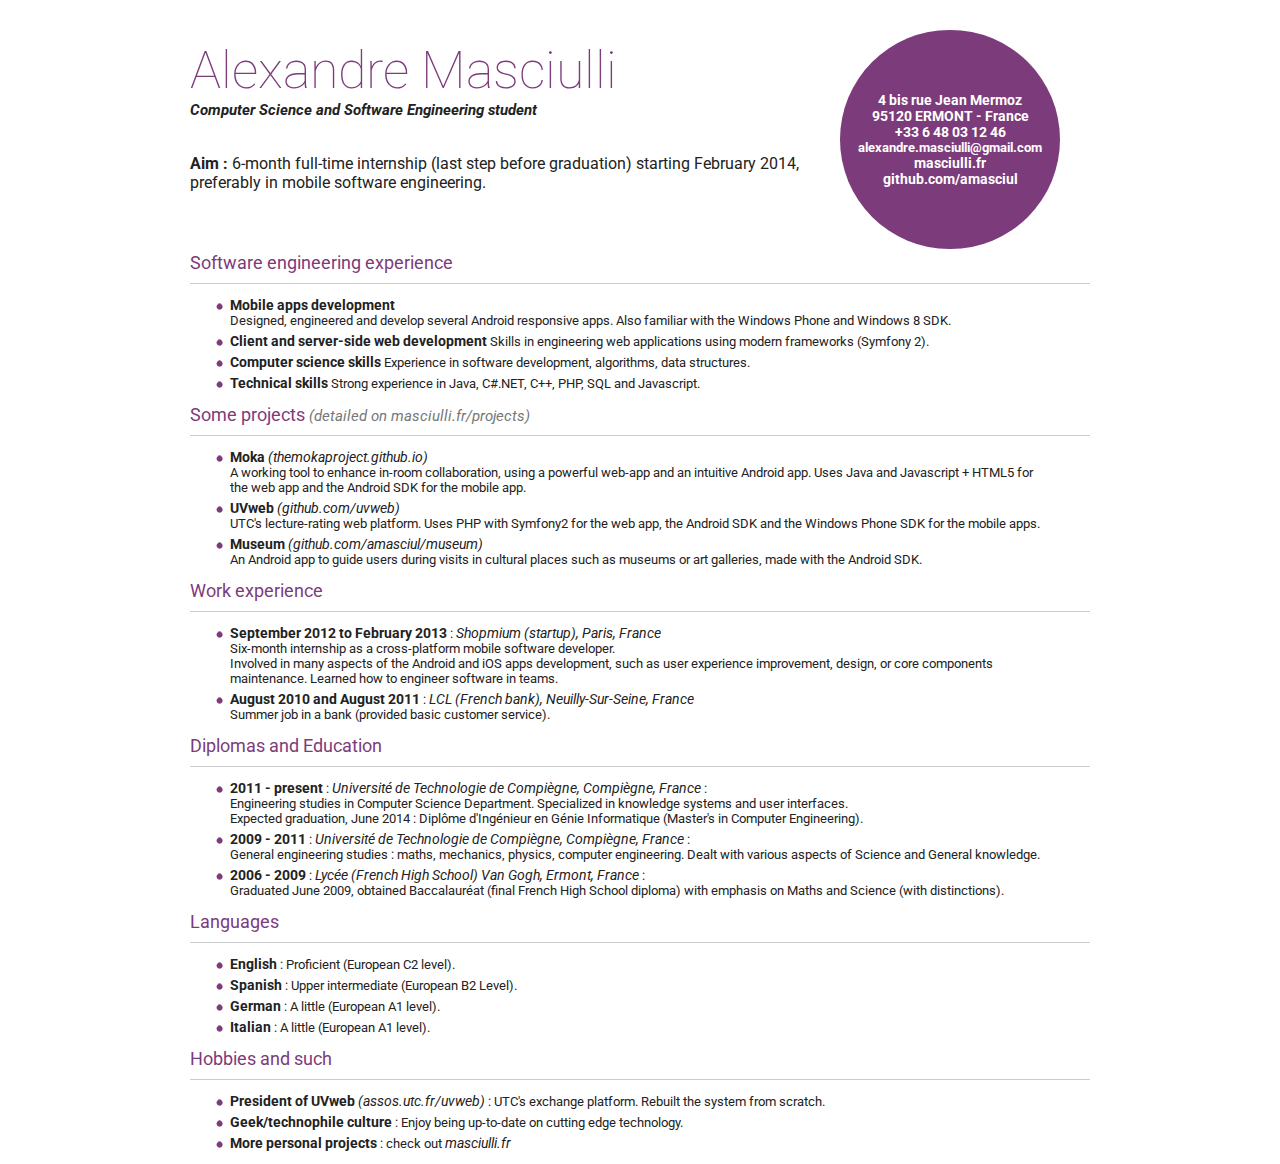
<file: paper/resume.html>
<!DOCTYPE html>
<html lang="en">
	<head>
		<meta charset="utf-8" />
		<title>Alexandre Masciulli</title>
		<link rel="stylesheet" href="http://fonts.googleapis.com/css?family=Roboto:regular,medium,thin,italic,mediumitalic,bold" title="roboto"/>
		<link href="./resumedesign.css" rel="stylesheet">
		<link rel="icon" type="image/png" href="img/favicon.png" />

		<!-- Le HTML5 shim, for IE6-8 support of HTML5 elements -->
		<!--[if lt IE 9]>
		  <script src="//html5shim.googlecode.com/svn/trunk/html5.js"></script>
		<![endif]-->

	</head>
	
	<body>
		<div id="page">
			<header>
				<div id="maintitle">
					<h1>Alexandre Masciulli</h1>
					<h3>Computer Science and Software Engineering student</h3>
				</div>
				<div id="box">
					<section id="contact">
						<div class="contactbox">
							<ul>
								<li>4 bis rue Jean Mermoz</li>
								<li>95120 ERMONT - France</li>
								<li>+33 6 48 03 12 46</li>
								<li class="mail">alexandre.masciulli@gmail.com</li>
								<li><a href="http://masciulli.fr">masciulli.fr</a></li>
								<li><a href="http://github.com/amasciul">github.com/amasciul</a></li>
							</ul>
						</div>
					</section>
				</div>
			</header>
		
			<section id="aim">
				<strong>Aim : </strong>6-month full-time internship (last step before graduation) starting February 2014, preferably in mobile software engineering.
			</section>
			<section class="categorie">
					<h1>Software engineering experience</h1>
					<ul>
						<li>
							<span class="date">Mobile apps development</span>
							<div class="description">Designed, engineered and develop several Android responsive apps. Also familiar with the Windows Phone and Windows 8 SDK.</div>
						</li>
						<li>
							<span class="date">Client and server-side web development</span>
							<div class="description">Skills in engineering web applications using modern frameworks (Symfony 2).</div>
						</li>
						<li>
							<span class="date">Computer science skills</span>
							<div class="description">Experience in software development, algorithms, data structures.</div>
						</li>
						<li>
							<span class="date">Technical skills</span>
							<div class="description">Strong experience in Java, C#.NET, C++, PHP, SQL and Javascript.</div>
						</li>
					</ul>
			</section>
			<section class="categorie">
					<h1>Some projects <small><em>(detailed on <a href="http://masciulli.fr/projects">masciulli.fr/projects</a>)</em></small></h1>
					<ul>
						<li>
							<span class="date">Moka </span><span class="place"><a href="http://themokaproject.github.io">(themokaproject.github.io)</a></span><br>
							<div class="description">A working tool to enhance in-room collaboration, using a powerful web-app and an intuitive Android app. Uses Java and Javascript + HTML5 for the web app and the Android SDK for the mobile app.</div>
						</li>
						<li>
							<span class="date">UVweb </span><span class="place"><a href="http://github.com/uvweb">(github.com/uvweb)</a></span><br>
							<div class="description">UTC's lecture-rating web platform. Uses PHP with Symfony2 for the web app, the Android SDK and the Windows Phone SDK for the mobile apps.</div>
						</li>
						<li>
							<span class="date">Museum </span><span class="place"><a href="http://github.com/amasciul/museum">(github.com/amasciul/museum)</a></span><br>
							<div class="description">An Android app to guide users during visits in cultural places such as museums or art galleries, made with the Android SDK.</div>
						</li>
					</ul>
			</section>
			<section class="categorie">
					<h1>Work experience</h1>
					<ul>
						<li>
							<span class="date">September 2012 to February 2013</span> : <span class="place">Shopmium (startup), Paris, France</span><br>
							<div class="description">Six-month internship as a cross-platform mobile software developer.<br>
							Involved in many aspects of the Android and iOS apps development, such as user experience improvement, design, or core components maintenance. Learned how to engineer software in teams.</div>
						</li>
						<li>
							<span class="date">August 2010 and August 2011</span> : <span class="place">LCL (French bank), Neuilly-Sur-Seine, France</span><br>
							<div class="description">Summer job in a bank (provided basic customer service).</div>
						</li>
					</ul>
			</section>
			<section class="categorie">
					<h1>Diplomas and Education</h1>
					<ul>
						<li>
							<span class="date">2011 - present</span> : <span class="place">Université de Technologie de Compiègne, Compiègne, France</span> :
							<div class="description">Engineering studies in Computer Science Department. Specialized in knowledge systems and user interfaces.<br>
							Expected graduation, June 2014 :  Diplôme d'Ingénieur en Génie Informatique (Master's in Computer Engineering).</div>
						</li>
						<li>
							<span class="date">2009 - 2011</span> : <span class="place">Université de Technologie de Compiègne, Compiègne, France</span> :
							<div class="description">General engineering studies : maths, mechanics, physics, computer engineering. Dealt with various aspects of Science and General knowledge.</div>
						</li>
						<li>
							<span class="date">2006 - 2009</span> : <span class="place">Lycée (French High School) Van Gogh, Ermont, France</span> :
							<div class="description">Graduated June 2009, obtained Baccalauréat (final French High School diploma) with emphasis on Maths and Science (with distinctions).</div>
						</li>
					</ul>
			</section>
			<section class="categorie">
					<h1>Languages</h1>
					<ul>
						<li>
							<span class="date">English</span> : Proficient (European C2 level).
						</li>
						<li>
							<span class="date">Spanish</span> : Upper intermediate (European B2 Level).
						</li>
						<li>
							<span class="date">German</span> : A little (European A1 level).
						</li>
						<li>
							<span class="date">Italian</span> : A little (European A1 level).
						</li>
					</ul>
			</section>
			<section class="categorie">
					<h1>Hobbies and such</h1>
					<ul>
						<li>
							<span class="date">President of UVweb</span> <span class="place"><a href="http://assos.utc.fr/uvweb">(assos.utc.fr/uvweb)</a></span> : UTC's exchange platform. Rebuilt the system from scratch.
						</li>
						<li>
							<span class="date">Geek/technophile culture</span> : Enjoy being up-to-date on cutting edge technology.
						</li>
						<li>
							<span class="date">More personal projects</span> : check out <span class="place">masciulli.fr</span>
						</li>
					</ul>
			</section>
		</div>
	</body>
</html>
</file>
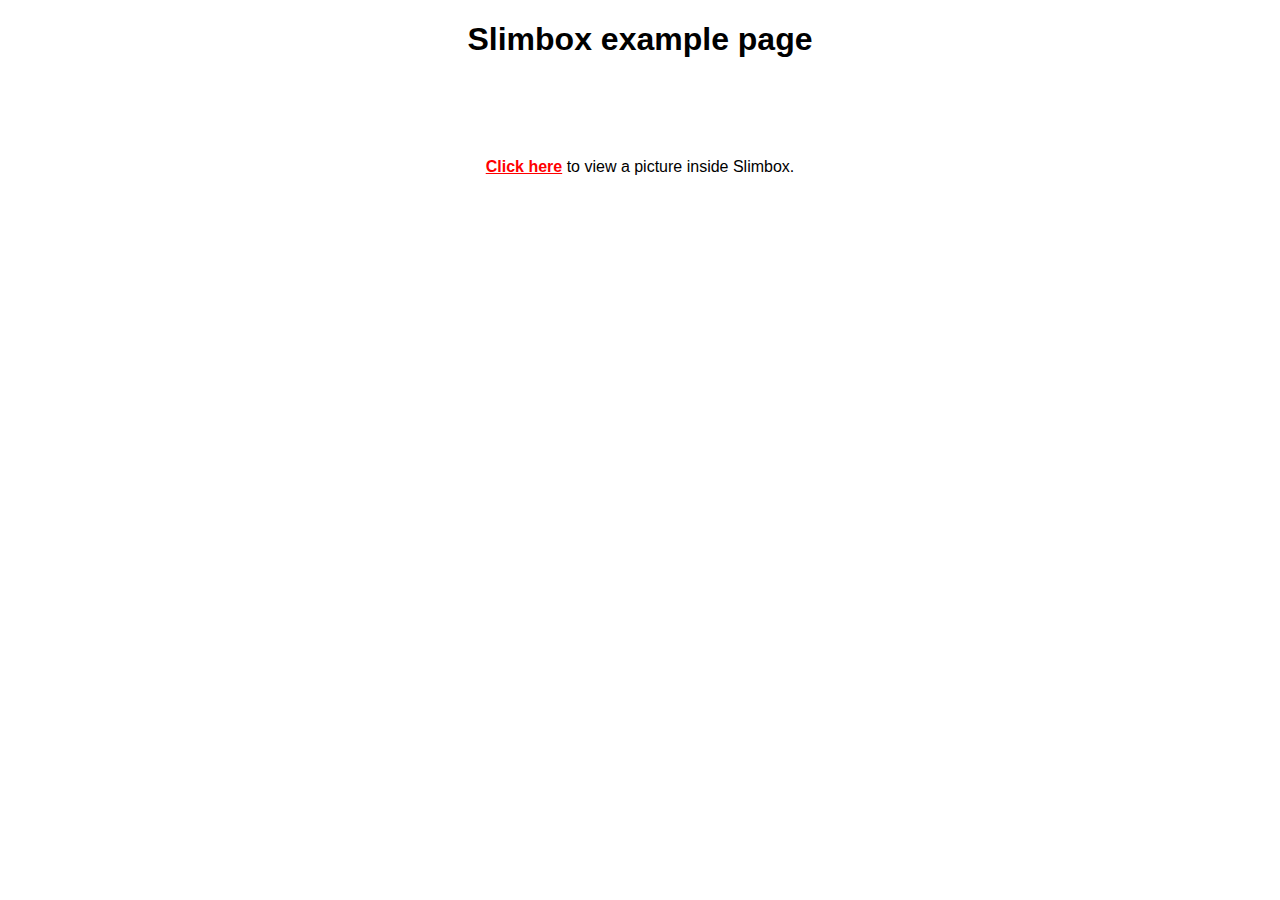
<file: slimbox/example.html>
<!DOCTYPE html>
<html>
<head>
	<title>Slimbox example page</title>
	<script type="text/javascript" src="js/mootools.js"></script>
	<script type="text/javascript" src="js/slimbox.js"></script>
	<link rel="stylesheet" href="css/slimbox.css" type="text/css" media="screen" />
	<style type="text/css">
		body {
			background-color: #fff;
			font-family: arial, helvetica, sans-serif;
			color: #000;
		}
		h1, p {
			text-align: center;
		}
		p {
			margin-top: 100px;
		}
		a {
			font-weight: bold;
			color: #f00;
		}
	</style>
</head>
<body>
	<h1>Slimbox example page</h1>
	<p>
		<a href="example.jpg" rel="lightbox" title="Beautiful, isn't it?">Click here</a> to view a picture inside Slimbox.
	</p>
</body>
</html>
</file>
<file: style.css>
html, body {
	height: 100%;
}
body {
}
h1 {
	font-family: Roboto, sans-serif;
}
a {
	color : #ae55a0;
}
a:hover, a:focus {
	color: #7c3b7a;
}

/* Custom container */
.masthead h1 {
	font-size: 3.7em;
	font-weight: 200;
	margin-top: 20px;
	margin-bottom: 40px;
	color:#482247;
}
.container {
	margin: 0 auto;
	max-width: 1000px;
}
.jumbotron {
	border-top: 1px solid #e5e5e5;
	border-bottom: 1px solid #e5e5e5;
	margin:	20px 0;
	margin-bottom: 40px;
	padding :30px 0;
	text-align: center;
	background: #f5f5f5;
}
.jumbotron-small {
	margin:	10px 0;
	padding :10px 0;
}
.jumbotron h1 {
	font-size: 100px;
	line-height: 1;
}
.jumbotron .lead {
	font-size: 30px;
	line-height: 1.25;
	font-weight: 100;
}
.jumbotron .btn {
	font-size: 21px;
	padding: 14px 24px;
}
.jumbotron .networks {
	margin-top: 40px;
}
.media {
	margin-bottom: 20px;
}

/* Customize the navbar links to be fill the entire space of the .navbar */
.navbar .navbar-inner {
	padding: 0;
}
.navbar .nav {
	margin: 0;
	display: table;
	width: 100%;
}
.navbar .nav li {
	display: table-cell;
	width: 1%;
	float: none;
}
.navbar .nav li a {
	font-size: 18px;
	text-align: center;
	border-left: 1px solid rgba(255,255,255,.75);
	border-right: 1px solid rgba(0,0,0,.1);
}
.navbar .nav li:first-child a {
	border-left: 0;
	border-radius: 3px 0 0 3px;
}
.navbar .nav li:last-child a {
	border-right: 0;
	border-radius: 0 3px 3px 0;
}
#footer {
	text-align: center;
	border-top: 1px solid #e5e5e5;
	background-color: #f5f5f5;
	height:100px;
}
#push {
	height:100px;
}
#wrap {
	min-height: 100%;
	height: auto !important;
	height: 100%;
	margin: 0 auto -101px;
}
.container .credit {
	margin: 40px 0;
}
@media (max-width: 767px) {
	#footer, .jumbotron {
		margin-left: -20px;
		margin-right: -20px;
		padding-left: 20px;
		padding-right: 20px;
	}

}
</file>
<file: designpapier.css>
header a{
	text-decoration:none;
	color:#046380;
}


body
{
	color: #222;
  	font-family: Roboto,sans-serif;
	font-weight: 400;
  	letter-spacing:0.1;
  	font-size:13px;
}

body::before {
	content: "";
	position: fixed;
	top: -10px;
	left: 0;
	width: 100%;
	height: 10px;
	z-index: 100;
	-webkit-box-shadow: 0px 0px 10px rgba(0, 0, 0, .8);
	-moz-box-shadow: 0px 0px 10px rgba(0,0,0,.8);
	box-shadow: 0px 0px 10px rgba(0, 0, 0, .8);
}

#page{
    width: 945px;
    margin: auto;
}

section h1, nav a
{
    font-weight: normal;
    
}
header{
	margin-top:20px;
	margin-bottom:20px;
}
header h1
{
	font-size:4em;
	font-family: Roboto, sans-serif;
    margin-bottom: 0px;
    font-weight: 100;
    margin-left: 30px;
	margin-top: 0px;
}
#maintitle
{
	display: inline-block;
	margin-left:15px;
}

nav
{
	margin-top: 15px;
	float: right;
}

nav ul
{
    list-style-type: none;
}

nav li
{
    display: inline-block;
    margin-right: 15px;
}

nav a
{
    font-size: 1.2em;
    color: gray;
    text-decoration: none;
	padding:5px;
	text-transform: uppercase;
}

nav a:hover
{
    color:black;
}

article, #whoami
{
    display: inline-block;
    vertical-align: top;
    text-align: justify;
}
article a{
	color:black;
}
article a:hover{
	text-decoration: none;
}

#whoami a{
	color:white;
}

#whoami a:hover{
	text-decoration: none;
}

article
{
	width:550px;
	margin-left:30px;
}

article h1{
	border-bottom:1px solid #cccccc;
	padding-bottom:10px;
	color : #006D80;
	font-size: 18px;
}

#networks{
	margin-top:40px;
	text-align:center;
}

#networks a img:hover{
	opacity:0.8;

}

#networksbox{
	display:inline-block;
	padding:15px;
	padding-top:50px;
	padding-bottom:50px;
	background-color:#006D80;
	border-radius:70px;
	-webkit-border-radius: 70px;
}

#whoami
{
	-webkit-border-radius: 40px 0px 40px 0px;
	border-radius: 40px 0px 40px 0px;
	position:relative;
    width: 200px;
    background-color: #006D80;
    padding: 20px;
    color: white;
}

#whoami h1{
text-transform: uppercase;


}

#picture{
	text-align:center;	
}

#box{
	padding:30px;
	padding-top: 10px;
	min-height:400px;
}

footer{
	border-top:1px solid #CCCCCC;
	margin-top:30px;
	text-align:center;
}

img{
	border:none;

}

.current a{
	background-color:#006D80;
	color:white;
	-webkit-border-radius: 15px 0px 15px 0px;
	border-radius: 15px 0px 15px 0px;
}

.current a:hover{
	color:white;
}

.topsection h1{
	margin-top: 0px;
	font-family: "Helvetica Neue",Helvetica,Arial,sans-serif;
	padding:5px;
	padding-left:30px;
	background-color:#006D80;
	color:white;
	-webkit-border-radius: 3px;
	border-radius: 20px 0px 20px 0px;
}

.projecticon{
	text-align:center;
}

.project{
	background-color:white;
	-webkit-border-radius: 40px 0px 0px 0px;
	border-radius: 40px 0px 0px 0px;
	margin-bottom:30px;
}

.project aside{
	padding:10px;
	display: inline-block;
	color:white;
	width: 200px;
	-webkit-border-radius: 40px 0px 40px 0px;
	border-radius: 40px 0px 40px 0px;
	background-color:#006D80;

}

.project aside ul{
	padding:0px;
	padding-left:20px;
	

}

.project aside a{
	color:white;
}

.project aside a:hover{
	text-decoration: none;
}

.project article{
	display: inline-block;
	

}

.articleimg, .articlescreenshot{
	text-align:center;
}

.articleimg img, .articlescreenshot img{
	margin-left:5px;
	margin-right:5px;
}

.articlescreenshot img:hover{
	opacity:0.6;
}

#contact{
	text-align: center;
	padding-bottom: 10px;
}
h4 {
	margin: 0.5em;
}

.contactbox{
	width: 190px;
	display:inline-block;
	text-align: center;
	color: white;
	padding:15px;
	padding-top:52px;
	padding-bottom:52px;
	background-color:#006D80;
	border-radius:120px;
	-webkit-border-radius: 120px;
}

#contactspace{
	display: inline-block;
	width: 200px;
}

#contact ul{
	padding-left: 0;
	list-style: none;
}

.categorie{.
	margin-bottom:10px;
}

.categorie ul{
	padding-right: 40px;
	list-style-image: url('img/list.png');
}
.website {
	font-size: 18px;
}

.date{
	font-weight: bold;
	font-size: 14px;
}
.lieu {
	font-style:italic;
}

.noaside
{
	text-align: left;
	width: auto;
	margin-left: auto;
    display: block;
}

.description {
	font-size: 13px;
}

.categorie li {
	margin-bottom: 3px;
}

#aim {
	margin-top: 20px;
	font-size: 16px;
}
</file>
<file: slimbox/css/slimbox.css>
/* SLIMBOX */

#lbOverlay {
	position: fixed;
	z-index: 9999;
	left: 0;
	top: 0;
	width: 100%;
	height: 100%;
	background-color: #000;
	cursor: pointer;
}

#lbCenter, #lbBottomContainer {
	position: absolute;
	z-index: 9999;
	overflow: hidden;
	background-color: #fff;
}

.lbLoading {
	background: #fff url(loading.gif) no-repeat center;
}

#lbImage {
	position: absolute;
	left: 0;
	top: 0;
	border: 10px solid #fff;
	background-repeat: no-repeat;
}

#lbPrevLink, #lbNextLink {
	display: block;
	position: absolute;
	top: 0;
	width: 50%;
	outline: none;
}

#lbPrevLink {
	left: 0;
}

#lbPrevLink:hover {
	background: transparent url(prevlabel.gif) no-repeat 0 15%;
}

#lbNextLink {
	right: 0;
}

#lbNextLink:hover {
	background: transparent url(nextlabel.gif) no-repeat 100% 15%;
}

#lbBottom {
	font-family: Verdana, Arial, Geneva, Helvetica, sans-serif;
	font-size: 10px;
	color: #666;
	line-height: 1.4em;
	text-align: left;
	border: 10px solid #fff;
	border-top-style: none;
}

#lbCloseLink {
	display: block;
	float: right;
	width: 66px;
	height: 22px;
	background: transparent url(closelabel.gif) no-repeat center;
	margin: 5px 0;
	outline: none;
}

#lbCaption, #lbNumber {
	margin-right: 71px;
}

#lbCaption {
	font-weight: bold;
}
</file>
<file: 3/style.css>
html, body {
	height: 100%;
}
body {
}

/* Custom container */
.masthead h1 {
	font-size: 3.7em;
	font-family: Roboto, sans-serif;
	font-weight: 200;
	margin-top: 20px;
	margin-bottom: 40px;
	color:#482247;
}
.container {
	margin: 0 auto;
	max-width: 1000px;
}
.jumbotron {
	border-top: 1px solid #e5e5e5;
	border-bottom: 1px solid #e5e5e5;
	margin:	20px 0;
	margin-bottom: 40px;
	padding :30px 0;
	text-align: center;
	background: #f5f5f5;
}
.jumbotron-small {
	margin:	10px 0;
	padding :10px 0;
}
.jumbotron h1 {
	font-size: 100px;
	line-height: 1;
}
.jumbotron .lead {
	font-size: 30px;
	line-height: 1.25;
}
.jumbotron .btn {
	font-size: 21px;
	padding: 14px 24px;
}
.jumbotron .networks {
	margin-top: 40px;
}
.media {
	margin-bottom: 20px;
}

/* Customize the navbar links to be fill the entire space of the .navbar */
.navbar .navbar-inner {
	padding: 0;
}
.navbar .nav {
	margin: 0;
	display: table;
	width: 100%;
}
.navbar .nav li {
	display: table-cell;
	width: 1%;
	float: none;
}
.navbar .nav li a {
	font-size: 18px;
	text-align: center;
	border-left: 1px solid rgba(255,255,255,.75);
	border-right: 1px solid rgba(0,0,0,.1);
}
.navbar .nav li:first-child a {
	border-left: 0;
	border-radius: 3px 0 0 3px;
}
.navbar .nav li:last-child a {
	border-right: 0;
	border-radius: 0 3px 3px 0;
}
#footer {
	text-align: center;
	border-top: 1px solid #e5e5e5;
	background-color: #f5f5f5;
	height:100px;
}
#push {
	height:100px;
}
#wrap {
	min-height: 100%;
	height: auto !important;
	height: 100%;
	margin: 0 auto -101px;
}
.container .credit {
	margin: 40px 0;
}
@media (max-width: 767px) {
	#footer {
		margin-left: -20px;
		margin-right: -20px;
		padding-left: 20px;
		padding-right: 20px;
	}
}
</file>
<file: paper/resumedesign.css>
header a{
	text-decoration:none;
	color:#046380;
}


body
{
	color: #222;
  	font-family: Roboto,sans-serif;
	font-weight: 400;
  	letter-spacing:0.1;
  	font-size:13px;
}

body::before {
	content: "";
	position: fixed;
	top: -10px;
	left: 0;
	width: 100%;
	height: 10px;
	z-index: 100;
}

#page{
    width: 900px;
    margin: auto;
}

section h1, nav a
{
    font-weight: normal;
    
}
header{
	margin-top:20px;
	margin-bottom:20px;
}
header h1
{
	font-size:4em;
	color: #7c3b7a;
	font-family: Roboto, sans-serif;
    margin-bottom: 0px;
    font-weight: 100;
	margin-top: 0px;
}
header h3 {
	margin-top: 0px;
	font-style: italic;
}
#maintitle
{
	margin-top: 20px;
	display: inline-block;
}

nav
{
	margin-top: 15px;
	float: right;
}

nav ul
{
    list-style-type: none;
}

nav li
{
    display: inline-block;
    margin-right: 15px;
}

nav a
{
    font-size: 1.2em;
    color: gray;
    text-decoration: none;
	padding:5px;
	text-transform: uppercase;
}

nav a:hover
{
    color:black;
}

.categorie, #whoami
{
    display: inline-block;
    vertical-align: top;
    text-align: justify;
}
.categorie h1 a{
	text-decoration: none;
	color: #777777;
}

#whoami a{
	color:white;
}

#whoami a:hover{
	text-decoration: none;
}

.categorie
{
	width:550px;
	margin-left:30px;
}

.categorie h1{
	border-bottom:1px solid #cccccc;
	padding-bottom:10px;
	color : #7c3b7a;
	font-size: 18px;
}

.categorie h1 small{
	color: #777777;
}

#networks{
	margin-top:40px;
	text-align:center;
}

#networks a img:hover{
	opacity:0.8;

}

#networksbox{
	display:inline-block;
	padding:15px;
	padding-top:50px;
	padding-bottom:50px;
	background-color:#7c3b7a;
	border-radius:70px;
	-webkit-border-radius: 70px;
}

#whoami
{
	-webkit-border-radius: 40px 0px 40px 0px;
	border-radius: 40px 0px 40px 0px;
	position:relative;
    width: 200px;
    background-color: #7c3b7a;
    padding: 20px;
    color: white;
}

#whoami h1{
text-transform: uppercase;


}

#picture{
	text-align:center;	
}

#box{
	display: inline-block;
	max-width: 320px;
	padding:30px;
	padding-top: 10px;
	float: right;
}

footer{
	border-top:1px solid #CCCCCC;
	margin-top:30px;
	text-align:center;
}

img{
	border:none;

}

.current a{
	background-color:#7c3b7a;
	color:white;
	-webkit-border-radius: 15px 0px 15px 0px;
	border-radius: 15px 0px 15px 0px;
}

.current a:hover{
	color:white;
}

.topsection h1{
	margin-top: 0px;
	font-family: "Helvetica Neue",Helvetica,Arial,sans-serif;
	padding:5px;
	padding-left:30px;
	background-color:#7c3b7a;
	color:white;
	-webkit-border-radius: 3px;
	border-radius: 20px 0px 20px 0px;
}

.projecticon{
	text-align:center;
}

.project{
	background-color:white;
	-webkit-border-radius: 40px 0px 0px 0px;
	border-radius: 40px 0px 0px 0px;
	margin-bottom:30px;
}

.project aside{
	padding:10px;
	display: inline-block;
	color:white;
	width: 200px;
	-webkit-border-radius: 40px 0px 40px 0px;
	border-radius: 40px 0px 40px 0px;
	background-color:#7c3b7a;

}

.project aside ul{
	padding:0px;
	padding-left:20px;
}

.project aside a{
	color:white;
}

.project aside a:hover{
	text-decoration: none;
}

.project article{
	display: inline-block;
	

}

.articleimg, .articlescreenshot{
	text-align:center;
}

.articleimg img, .articlescreenshot img{
	margin-left:5px;
	margin-right:5px;
}

.articlescreenshot img:hover{
	opacity:0.6;
}

#contact{
	text-align: center;
	padding-bottom: 10px;
}
h4 {
	margin: 0.5em;
}

.contactbox{
	width: 190px;
	display:inline-block;
	text-align: center;
	color: white;
	padding:15px;
	padding-top:48px;
	padding-bottom:48px;
	background-color:#7c3b7a;
	border-radius:120px;
	-webkit-border-radius: 120px;
	font-size: 14px;
	font-weight: bold;
}

.contactbox-left {
	margin-right: 200px;
}

.contactbox a {
	color: white;
}

#contact ul{
	padding-left: 0;
	list-style: none;
}

.categorie{.
	margin-bottom:10px;
	text-align: left;
	width: auto;
	margin-left: auto;
    display: block;
}

.categorie ul{
	padding-right: 40px;
	list-style-image: url('../img/list2.png');
}
.website {
	font-size: 18px;
	font-weight: 400;
}
.mail {
	font-size: 13px;
}

.date{
	font-weight: bold;
	font-size: 14px;
}
.date small {
	font-weight: normal;
	color: #777777;
}
.place {
	font-style:italic;
	font-size: 14px;
}

.place a {
	color: inherit;
	text-decoration: none;
}

.noaside
{
	text-align: left;
	width: auto;
	margin-left: auto;
    display: block;
}

.description {
	font-size: 13px;
	display: inline-block;
}

.categorie li {
	margin-bottom: 5px;
}

#aim {
	margin-top: 20px;
	margin-bottom: 60px;
	font-size: 16px;
}
</file>
